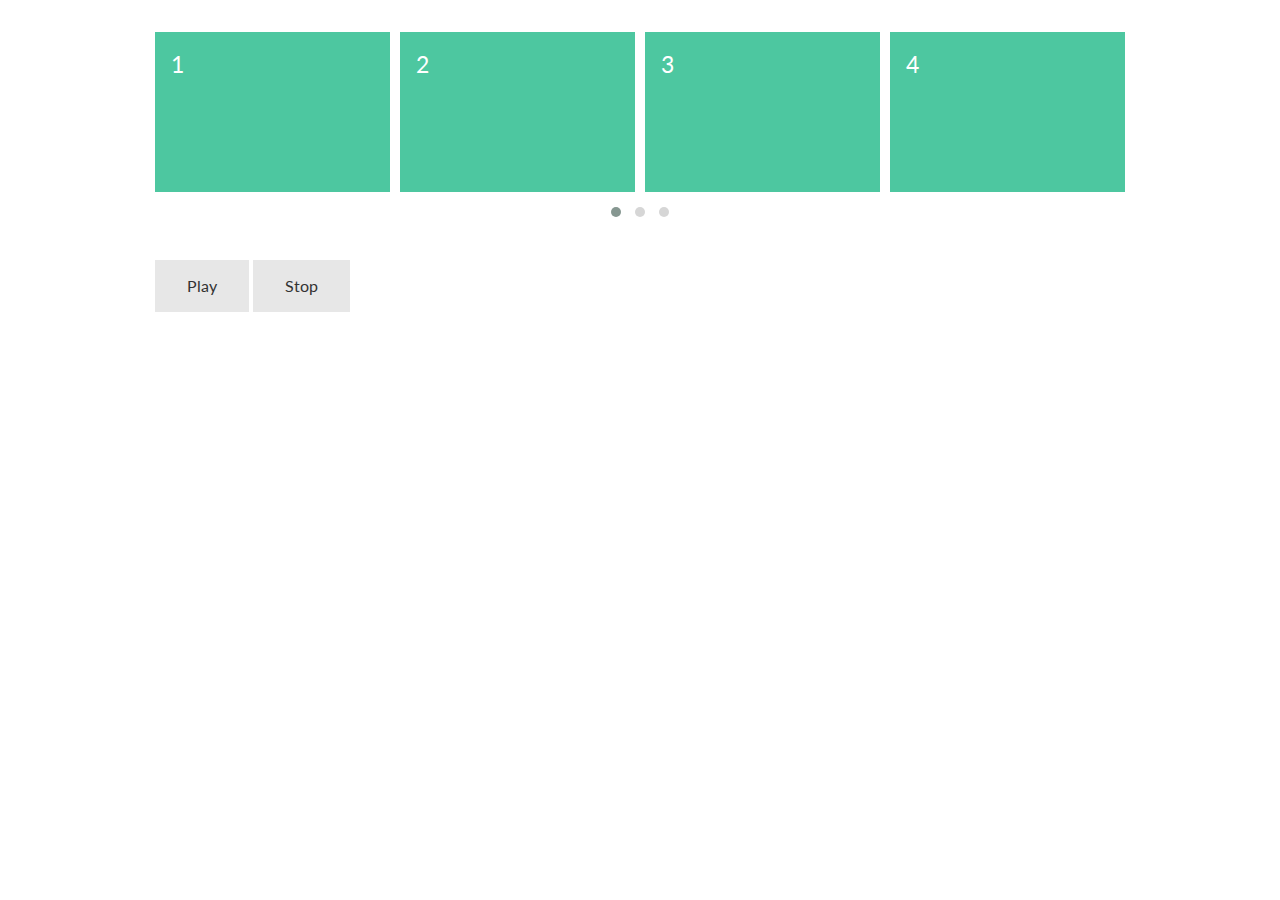
<file: js/owlcarousel2/autoplay.html>
<!DOCTYPE html>
<html lang="en">
  <head>

    <!-- head -->
    <meta charset="utf-8">
    <meta name="msapplication-tap-highlight" content="no" />
    <meta name="viewport" content="width=device-width, initial-scale=1.0" />
    <meta name="description" content="Autoplay usage demo">
    <meta name="author" content="David Deutsch">
    <title>
      Autoplay Demo | Owl Carousel | 2.2.0
    </title>

    <!-- Stylesheets -->
    <link href='https://fonts.googleapis.com/css?family=Lato:300,400,700,400italic,300italic' rel='stylesheet' type='text/css'>
    <link rel="stylesheet" href="assets/css/docs.theme.min.css">

    <!-- Owl Stylesheets -->
    <link rel="stylesheet" href="assets/owlcarousel/assets/owl.carousel.min.css">
    <link rel="stylesheet" href="assets/owlcarousel/assets/owl.theme.default.min.css">

    <!-- javascript -->
    <script src="assets/vendors/jquery.min.js"></script>
    <script src="assets/owlcarousel/owl.carousel.js"></script>
  </head>
  <body>

   

    <!--  Demos -->
    <section id="demos">
      <div class="row">
        <div class="large-12 columns">
          <div class="owl-carousel owl-theme">
            <div class="item">
              <h4>1</h4>
            </div>
            <div class="item">
              <h4>2</h4>
            </div>
            <div class="item">
              <h4>3</h4>
            </div>
            <div class="item">
              <h4>4</h4>
            </div>
            <div class="item">
              <h4>5</h4>
            </div>
            <div class="item">
              <h4>6</h4>
            </div>
            <div class="item">
              <h4>7</h4>
            </div>
            <div class="item">
              <h4>8</h4>
            </div>
            <div class="item">
              <h4>9</h4>
            </div>
            <div class="item">
              <h4>10</h4>
            </div>
            <div class="item">
              <h4>11</h4>
            </div>
            <div class="item">
              <h4>12</h4>
            </div>
          </div>
          <a class="button secondary play">Play</a> 
          <a class="button secondary stop">Stop</a> 
          
          <script>
            $(document).ready(function() {
              var owl = $('.owl-carousel');
              owl.owlCarousel({
                items: 4,
                loop: true,
                margin: 10,
                autoplay: true,
                autoplayTimeout: 1000,
                autoplayHoverPause: true
              });
              $('.play').on('click', function() {
                owl.trigger('play.owl.autoplay', [1000])
              })
              $('.stop').on('click', function() {
                owl.trigger('stop.owl.autoplay')
              })
            })
          </script>
        </div>
      </div>
    </section>


  </body>
</html>
</file>
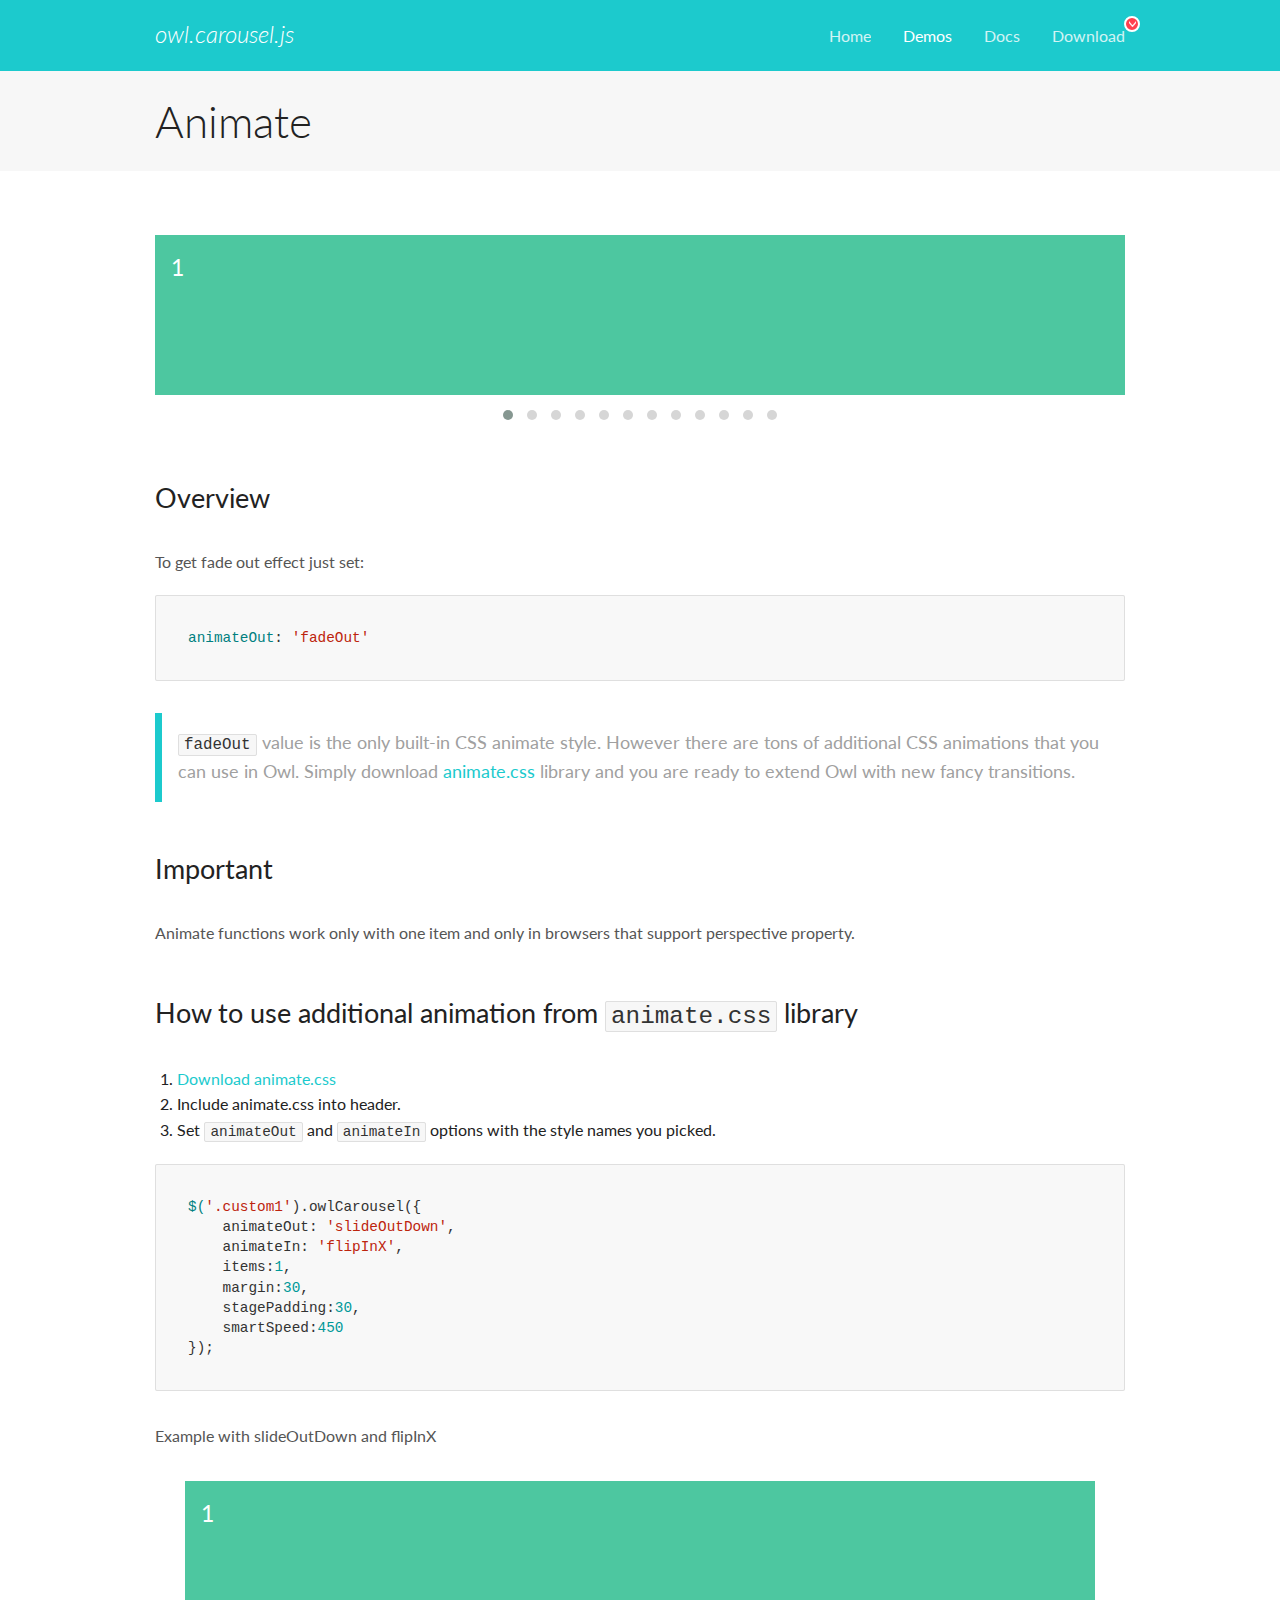
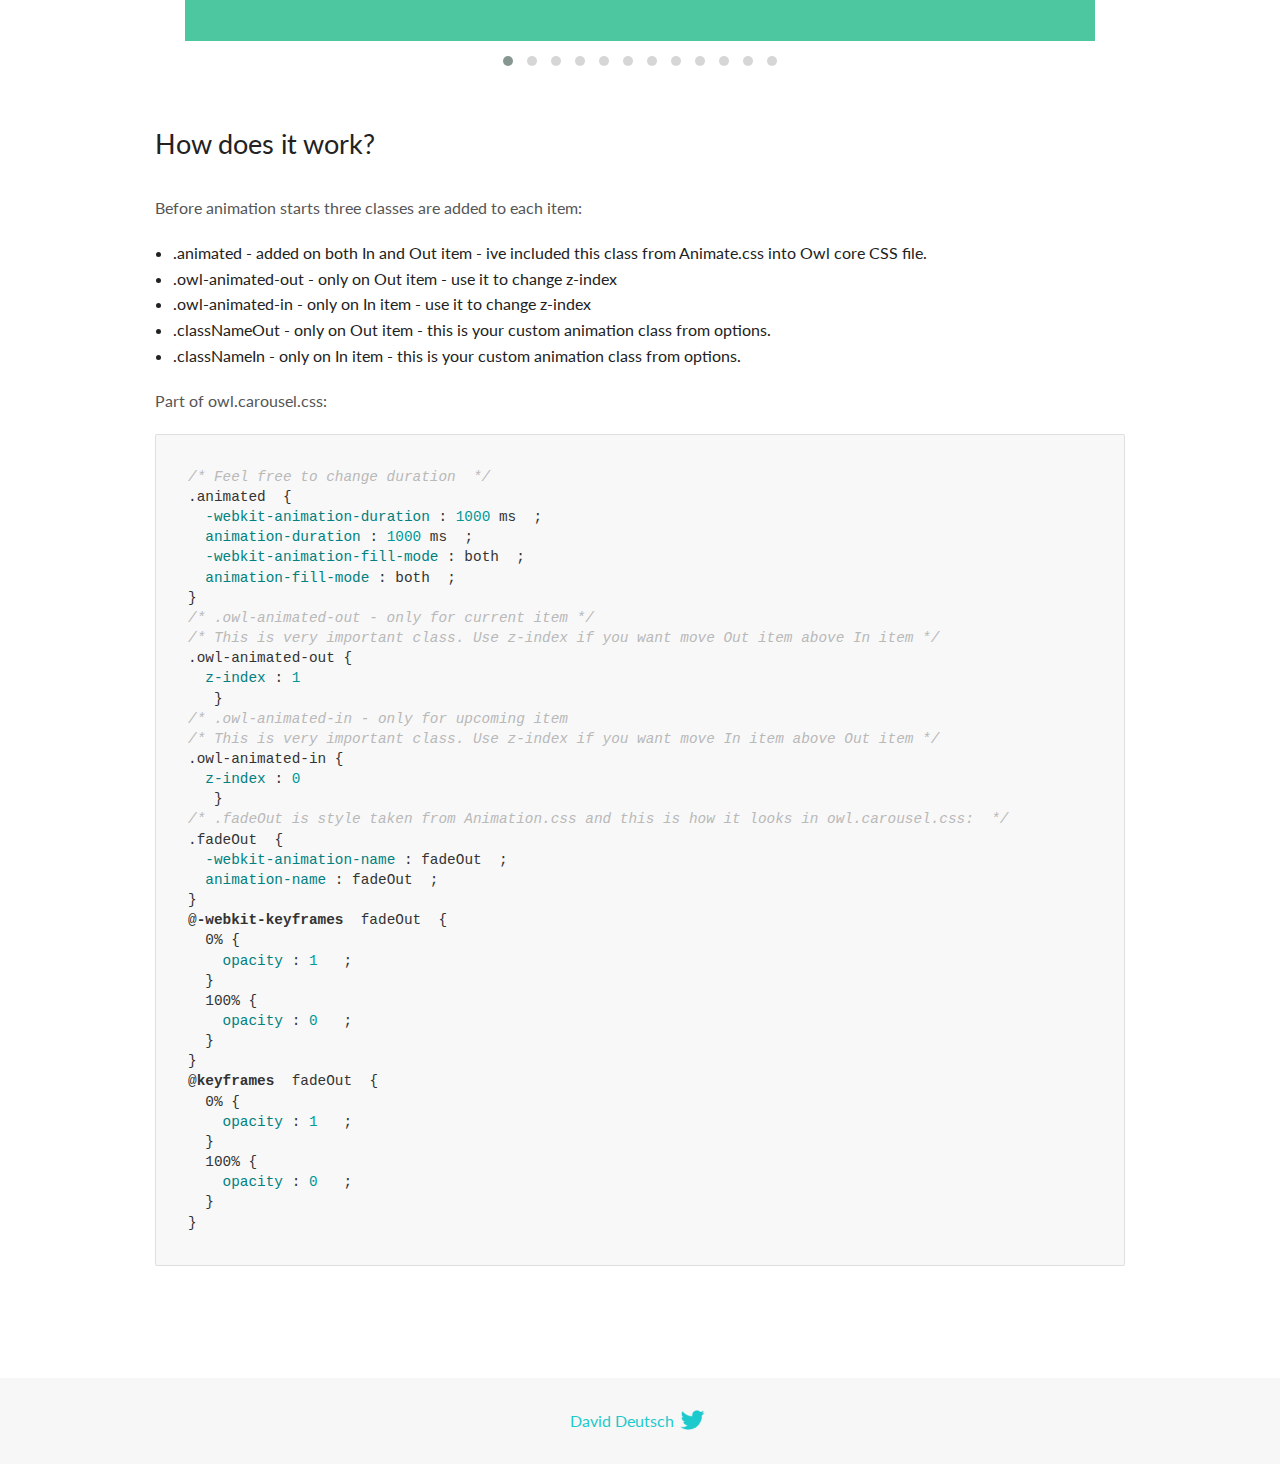
<file: js/owlcarousel2/demos/animate.html>
<!DOCTYPE html>
<html lang="en">
  <head>

    <!-- head -->
    <meta charset="utf-8">
    <meta name="msapplication-tap-highlight" content="no" />
    <meta name="viewport" content="width=device-width, initial-scale=1.0" />
    <meta name="description" content="Animate carousel">
    <meta name="author" content="David Deutsch">
    <title>
      Animate Demo | Owl Carousel | 2.2.0
    </title>

    <!-- Stylesheets -->
    <link href='https://fonts.googleapis.com/css?family=Lato:300,400,700,400italic,300italic' rel='stylesheet' type='text/css'>
    <link rel="stylesheet" href="../assets/css/docs.theme.min.css">

    <!-- Owl Stylesheets -->
    <link rel="stylesheet" href="../assets/owlcarousel/assets/owl.carousel.min.css">
    <link rel="stylesheet" href="../assets/owlcarousel/assets/owl.theme.default.min.css">

    <!-- HTML5 shim and Respond.js IE8 support of HTML5 elements and media queries -->

    <!--[if lt IE 9]>
      <script src="https://oss.maxcdn.com/libs/html5shiv/3.7.0/html5shiv.js"></script>
      <script src="https://oss.maxcdn.com/libs/respond.js/1.3.0/respond.min.js"></script>
    <![endif]-->

    <!-- Favicons -->
    <link rel="apple-touch-icon-precomposed" sizes="144x144" href="../assets/ico/apple-touch-icon-144-precomposed.png">
    <link rel="shortcut icon" href="../assets/ico/favicon.png">
    <link rel="shortcut icon" href="favicon.ico">

    <!-- Yeah i know js should not be in header. Its required for demos.-->

    <!-- javascript -->
    <script src="../assets/vendors/jquery.min.js"></script>
    <script src="../assets/owlcarousel/owl.carousel.js"></script>
  </head>
  <body>

    <!-- header -->
    <header class="header">
      <div class="row">
        <div class="large-12 columns">
          <div class="brand left">
            <h3>
              <a href="/OwlCarousel2/">owl.carousel.js</a> 
            </h3>
          </div>
          <a id="toggle-nav" class="right">
            <span></span> <span></span> <span></span> 
          </a> 
          <div class="nav-bar">
            <ul class="clearfix">
              <li> <a href="/OwlCarousel2/index.html">Home</a>  </li>
              <li class="active">
                <a href="/OwlCarousel2/demos/demos.html">Demos</a> 
              </li>
              <li> <a href="/OwlCarousel2/docs/started-welcome.html">Docs</a>  </li>
              <li>
                <a href="/OwlCarousel2/download/owl.carousel.2.2.0.zip">Download</a> 
                <span class="download"></span> 
              </li>
            </ul>
          </div>
        </div>
      </div>
    </header>

    <!-- title -->
    <section class="title">
      <div class="row">
        <div class="large-12 columns">
          <h1>Animate</h1>
        </div>
      </div>
    </section>

    <!--  Demos -->
    <section id="demos">
      <div class="row">
        <div class="large-12 columns">
          <div class="fadeOut owl-carousel owl-theme">
            <div class="item">
              <h4>1</h4>
            </div>
            <div class="item">
              <h4>2</h4>
            </div>
            <div class="item">
              <h4>3</h4>
            </div>
            <div class="item">
              <h4>4</h4>
            </div>
            <div class="item">
              <h4>5</h4>
            </div>
            <div class="item">
              <h4>6</h4>
            </div>
            <div class="item">
              <h4>7</h4>
            </div>
            <div class="item">
              <h4>8</h4>
            </div>
            <div class="item">
              <h4>9</h4>
            </div>
            <div class="item">
              <h4>10</h4>
            </div>
            <div class="item">
              <h4>11</h4>
            </div>
            <div class="item">
              <h4>12</h4>
            </div>
          </div>
          <h3 id="overview">Overview</h3>
          <p>To get fade out effect just set:</p>
          <pre><code>animateOut: &#39;fadeOut&#39;</code></pre>
          <blockquote>
            <p><code>fadeOut</code> value is the only built-in CSS animate style. However there are tons of additional CSS animations that you can use in Owl. Simply download
              <a href="https://daneden.github.io/animate.css/">animate.css</a>  library and you are ready to extend Owl with new fancy transitions.</p>
          </blockquote>
          <h3 id="important">Important</h3>
          <p>Animate functions work only with one item and only in browsers that support perspective property.</p>
          <h3 id="how-to-use-additional-animation-from-animate-css-library">How to use additional animation from <code>animate.css</code> library</h3>
          <ol>
            <li> <a href="https://daneden.github.io/animate.css/">Download animate.css</a>  </li>
            <li>Include animate.css into header.</li>
            <li>Set <code>animateOut</code> and <code>animateIn</code> options with the style names you picked.</li>
          </ol>
          <pre><code>$(&#39;.custom1&#39;).owlCarousel({
    animateOut: &#39;slideOutDown&#39;,
    animateIn: &#39;flipInX&#39;,
    items:1,
    margin:30,
    stagePadding:30,
    smartSpeed:450
});</code></pre>
          <p>Example with slideOutDown and flipInX</p>
          <div class="custom1 owl-carousel owl-theme">
            <div class="item">
              <h4>1</h4>
            </div>
            <div class="item">
              <h4>2</h4>
            </div>
            <div class="item">
              <h4>3</h4>
            </div>
            <div class="item">
              <h4>4</h4>
            </div>
            <div class="item">
              <h4>5</h4>
            </div>
            <div class="item">
              <h4>6</h4>
            </div>
            <div class="item">
              <h4>7</h4>
            </div>
            <div class="item">
              <h4>8</h4>
            </div>
            <div class="item">
              <h4>9</h4>
            </div>
            <div class="item">
              <h4>10</h4>
            </div>
            <div class="item">
              <h4>11</h4>
            </div>
            <div class="item">
              <h4>12</h4>
            </div>
          </div>
          <h3 id="how-does-it-work-">How does it work?</h3>
          <p>Before animation starts three classes are added to each item:</p>
          <ul>
            <li>.animated - added on both In and Out item - ive included this class from Animate.css into Owl core CSS file.</li>
            <li>.owl-animated-out - only on Out item - use it to change z-index</li>
            <li>.owl-animated-in - only on In item - use it to change z-index</li>
            <li>.classNameOut - only on Out item - this is your custom animation class from options.</li>
            <li>.classNameIn - only on In item - this is your custom animation class from options.</li>
          </ul>
          <p>Part of owl.carousel.css:</p>
          <pre><code class="language-css"><span class="comment">/* Feel free to change duration  */</span> 
<span class="class">.animated</span>  <span class="rules">{
  <span class="rule"><span class="attribute">-webkit-animation-duration</span> :<span class="value"> <span class="number">1000</span> ms</span> </span> ;
  <span class="rule"><span class="attribute">animation-duration</span> :<span class="value"> <span class="number">1000</span> ms</span> </span> ;
  <span class="rule"><span class="attribute">-webkit-animation-fill-mode</span> :<span class="value"> both</span> </span> ;
  <span class="rule"><span class="attribute">animation-fill-mode</span> :<span class="value"> both</span> </span> ;
<span class="rule">}</span> </span> 
<span class="comment">/* .owl-animated-out - only for current item */</span> 
<span class="comment">/* This is very important class. Use z-index if you want move Out item above In item */</span> 
<span class="class">.owl-animated-out</span> <span class="rules">{
  <span class="rule"><span class="attribute">z-index</span> :<span class="value"> <span class="number">1</span> 
</span> </span> </span> }
<span class="comment">/* .owl-animated-in - only for upcoming item
/* This is very important class. Use z-index if you want move In item above Out item */</span> 
<span class="class">.owl-animated-in</span> <span class="rules">{
  <span class="rule"><span class="attribute">z-index</span> :<span class="value"> <span class="number">0</span> 
</span> </span> </span> }
<span class="comment">/* .fadeOut is style taken from Animation.css and this is how it looks in owl.carousel.css:  */</span> 
<span class="class">.fadeOut</span>  <span class="rules">{
  <span class="rule"><span class="attribute">-webkit-animation-name</span> :<span class="value"> fadeOut</span> </span> ;
  <span class="rule"><span class="attribute">animation-name</span> :<span class="value"> fadeOut</span> </span> ;
<span class="rule">}</span> </span> 
<span class="at_rule">@<span class="keyword">-webkit-keyframes</span>  fadeOut </span> {
  0% <span class="rules">{
    <span class="rule"><span class="attribute">opacity</span> :<span class="value"> <span class="number">1</span> </span> </span> ;
  <span class="rule">}</span> </span> 
  100% <span class="rules">{
    <span class="rule"><span class="attribute">opacity</span> :<span class="value"> <span class="number">0</span> </span> </span> ;
  <span class="rule">}</span> </span> 
}
<span class="at_rule">@<span class="keyword">keyframes</span>  fadeOut </span> {
  0% <span class="rules">{
    <span class="rule"><span class="attribute">opacity</span> :<span class="value"> <span class="number">1</span> </span> </span> ;
  <span class="rule">}</span> </span> 
  100% <span class="rules">{
    <span class="rule"><span class="attribute">opacity</span> :<span class="value"> <span class="number">0</span> </span> </span> ;
  <span class="rule">}</span> </span> 
}</code></pre>
          <link rel="stylesheet" href="../assets/css/animate.css">
          <script>
            jQuery(document).ready(function($) {
              $('.fadeOut').owlCarousel({
                items: 1,
                animateOut: 'fadeOut',
                loop: true,
                margin: 10,
              });
              $('.custom1').owlCarousel({
                animateOut: 'slideOutDown',
                animateIn: 'flipInX',
                items: 1,
                margin: 30,
                stagePadding: 30,
                smartSpeed: 450
              });
            });
          </script>
        </div>
      </div>
    </section>

    <!-- footer -->
    <footer class="footer">
      <div class="row">
        <div class="large-12 columns">
          <h5>
            <a href="/docs/support-contact.html">David Deutsch</a> 
            <a id="custom-tweet-button" href="https://twitter.com/share?url=http://www.owlcarousel.owlgraphic.com&text=Owl Carousel - This is so awesome! " target="_blank"></a> 
          </h5>
        </div>
      </div>
    </footer>

    <!-- vendors -->
    <script src="../assets/vendors/highlight.js"></script>
    <script src="../assets/js/app.js"></script>
  </body>
</html>
</file>
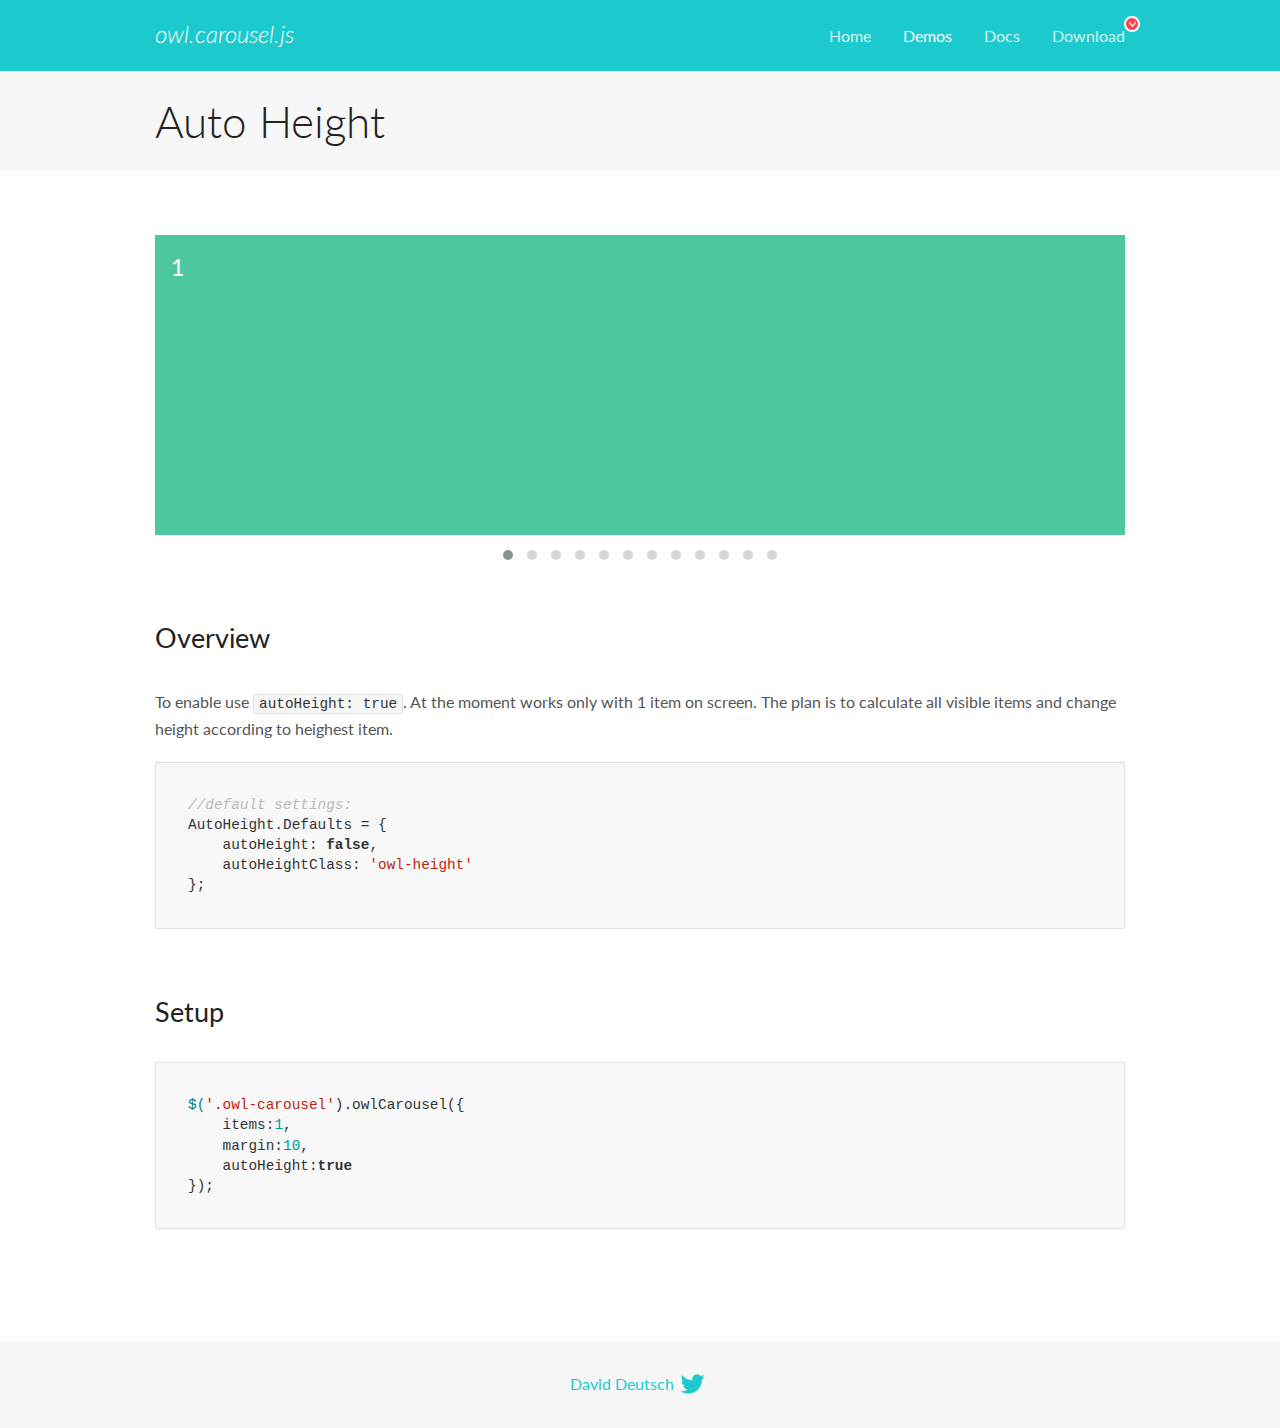
<file: js/owlcarousel2/demos/autoheight.html>
<!DOCTYPE html>
<html lang="en">
  <head>

    <!-- head -->
    <meta charset="utf-8">
    <meta name="msapplication-tap-highlight" content="no" />
    <meta name="viewport" content="width=device-width, initial-scale=1.0" />
    <meta name="description" content="autoHeight usage demo">
    <meta name="author" content="David Deutsch">
    <title>
      Auto Height Demo | Owl Carousel | 2.2.0
    </title>

    <!-- Stylesheets -->
    <link href='https://fonts.googleapis.com/css?family=Lato:300,400,700,400italic,300italic' rel='stylesheet' type='text/css'>
    <link rel="stylesheet" href="../assets/css/docs.theme.min.css">

    <!-- Owl Stylesheets -->
    <link rel="stylesheet" href="../assets/owlcarousel/assets/owl.carousel.min.css">
    <link rel="stylesheet" href="../assets/owlcarousel/assets/owl.theme.default.min.css">

    <!-- HTML5 shim and Respond.js IE8 support of HTML5 elements and media queries -->

    <!--[if lt IE 9]>
      <script src="https://oss.maxcdn.com/libs/html5shiv/3.7.0/html5shiv.js"></script>
      <script src="https://oss.maxcdn.com/libs/respond.js/1.3.0/respond.min.js"></script>
    <![endif]-->

    <!-- Favicons -->
    <link rel="apple-touch-icon-precomposed" sizes="144x144" href="../assets/ico/apple-touch-icon-144-precomposed.png">
    <link rel="shortcut icon" href="../assets/ico/favicon.png">
    <link rel="shortcut icon" href="favicon.ico">

    <!-- Yeah i know js should not be in header. Its required for demos.-->

    <!-- javascript -->
    <script src="../assets/vendors/jquery.min.js"></script>
    <script src="../assets/owlcarousel/owl.carousel.js"></script>
  </head>
  <body>

    <!-- header -->
    <header class="header">
      <div class="row">
        <div class="large-12 columns">
          <div class="brand left">
            <h3>
              <a href="/OwlCarousel2/">owl.carousel.js</a> 
            </h3>
          </div>
          <a id="toggle-nav" class="right">
            <span></span> <span></span> <span></span> 
          </a> 
          <div class="nav-bar">
            <ul class="clearfix">
              <li> <a href="/OwlCarousel2/index.html">Home</a>  </li>
              <li class="active">
                <a href="/OwlCarousel2/demos/demos.html">Demos</a> 
              </li>
              <li> <a href="/OwlCarousel2/docs/started-welcome.html">Docs</a>  </li>
              <li>
                <a href="/OwlCarousel2/download/owl.carousel.2.2.0.zip">Download</a> 
                <span class="download"></span> 
              </li>
            </ul>
          </div>
        </div>
      </div>
    </header>

    <!-- title -->
    <section class="title">
      <div class="row">
        <div class="large-12 columns">
          <h1>Auto Height</h1>
        </div>
      </div>
    </section>

    <!--  Demos -->
    <section id="demos">
      <div class="row">
        <div class="large-12 columns">
          <div class="owl-carousel owl-theme">
            <div class="item" style="height:300px">
              <h4>1</h4>
            </div>
            <div class="item" style="height:100px">
              <h4>2</h4>
            </div>
            <div class="item" style="height:500px">
              <h4>3</h4>
            </div>
            <div class="item" style="height:250px">
              <h4>4</h4>
            </div>
            <div class="item" style="height:400px">
              <h4>5</h4>
            </div>
            <div class="item" style="height:500px">
              <h4>6</h4>
            </div>
            <div class="item" style="height:600px">
              <h4>7</h4>
            </div>
            <div class="item" style="height:400px">
              <h4>8</h4>
            </div>
            <div class="item" style="height:300px">
              <h4>9</h4>
            </div>
            <div class="item" style="height:350px">
              <h4>10</h4>
            </div>
            <div class="item" style="height:200px">
              <h4>11</h4>
            </div>
            <div class="item" style="height:150px">
              <h4>12</h4>
            </div>
          </div>
          <h3 id="overview">Overview</h3>
          <p>To enable use <code>autoHeight: true</code>. At the moment works only with 1 item on screen. The plan is to calculate all visible items and change height according to heighest item.</p>
          <pre><code>//default settings:
AutoHeight.Defaults = {
    autoHeight: false,
    autoHeightClass: &#39;owl-height&#39;
};</code></pre>
          <h3 id="setup">Setup</h3>
          <pre><code>$(&#39;.owl-carousel&#39;).owlCarousel({
    items:1,
    margin:10,
    autoHeight:true
});</code></pre>
          <script>
            $(document).ready(function() {
              $('.owl-carousel').owlCarousel({
                items: 1,
                margin: 10,
                autoHeight: true
              });
            })
          </script>
        </div>
      </div>
    </section>

    <!-- footer -->
    <footer class="footer">
      <div class="row">
        <div class="large-12 columns">
          <h5>
            <a href="/docs/support-contact.html">David Deutsch</a> 
            <a id="custom-tweet-button" href="https://twitter.com/share?url=http://www.owlcarousel.owlgraphic.com&text=Owl Carousel - This is so awesome! " target="_blank"></a> 
          </h5>
        </div>
      </div>
    </footer>

    <!-- vendors -->
    <script src="../assets/vendors/highlight.js"></script>
    <script src="../assets/js/app.js"></script>
  </body>
</html>
</file>
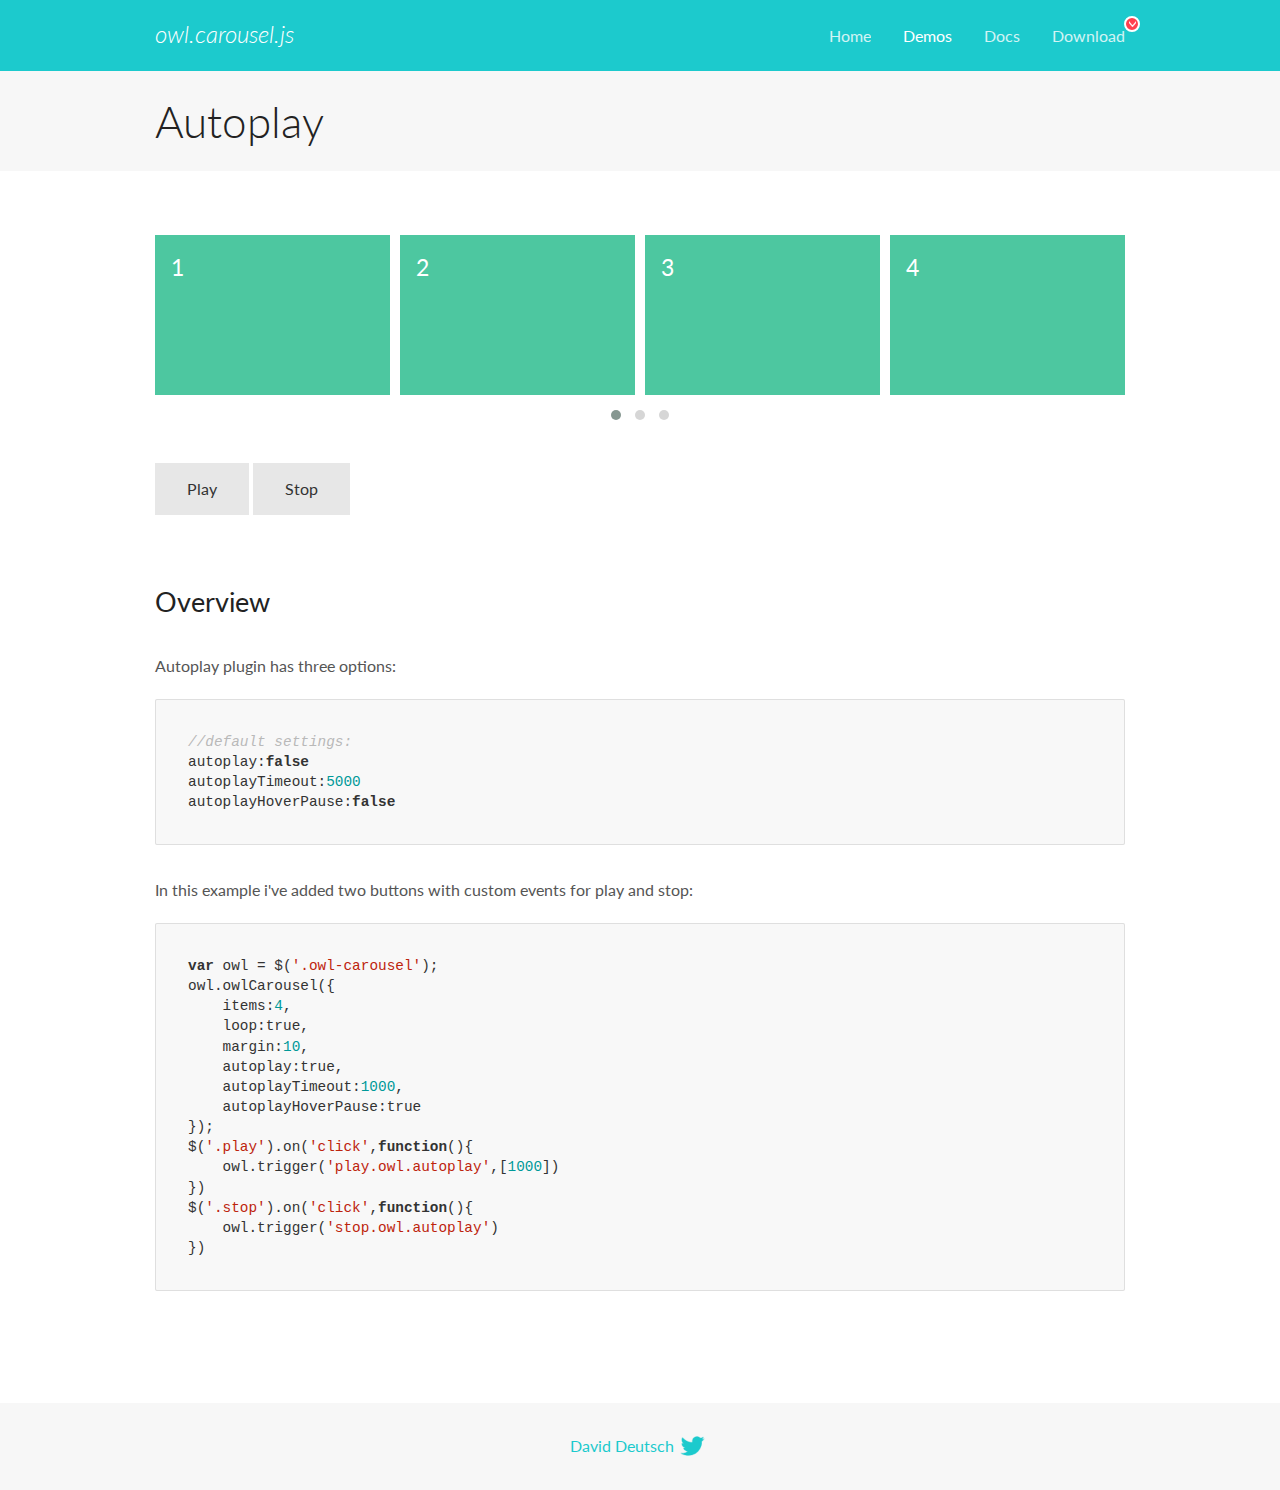
<file: js/owlcarousel2/demos/autoplay.html>
<!DOCTYPE html>
<html lang="en">
  <head>

    <!-- head -->
    <meta charset="utf-8">
    <meta name="msapplication-tap-highlight" content="no" />
    <meta name="viewport" content="width=device-width, initial-scale=1.0" />
    <meta name="description" content="Autoplay usage demo">
    <meta name="author" content="David Deutsch">
    <title>
      Autoplay Demo | Owl Carousel | 2.2.0
    </title>

    <!-- Stylesheets -->
    <link href='https://fonts.googleapis.com/css?family=Lato:300,400,700,400italic,300italic' rel='stylesheet' type='text/css'>
    <link rel="stylesheet" href="../assets/css/docs.theme.min.css">

    <!-- Owl Stylesheets -->
    <link rel="stylesheet" href="../assets/owlcarousel/assets/owl.carousel.min.css">
    <link rel="stylesheet" href="../assets/owlcarousel/assets/owl.theme.default.min.css">

    <!-- HTML5 shim and Respond.js IE8 support of HTML5 elements and media queries -->

    <!--[if lt IE 9]>
      <script src="https://oss.maxcdn.com/libs/html5shiv/3.7.0/html5shiv.js"></script>
      <script src="https://oss.maxcdn.com/libs/respond.js/1.3.0/respond.min.js"></script>
    <![endif]-->

    <!-- Favicons -->
    <link rel="apple-touch-icon-precomposed" sizes="144x144" href="../assets/ico/apple-touch-icon-144-precomposed.png">
    <link rel="shortcut icon" href="../assets/ico/favicon.png">
    <link rel="shortcut icon" href="favicon.ico">

    <!-- Yeah i know js should not be in header. Its required for demos.-->

    <!-- javascript -->
    <script src="../assets/vendors/jquery.min.js"></script>
    <script src="../assets/owlcarousel/owl.carousel.js"></script>
  </head>
  <body>

    <!-- header -->
    <header class="header">
      <div class="row">
        <div class="large-12 columns">
          <div class="brand left">
            <h3>
              <a href="/OwlCarousel2/">owl.carousel.js</a> 
            </h3>
          </div>
          <a id="toggle-nav" class="right">
            <span></span> <span></span> <span></span> 
          </a> 
          <div class="nav-bar">
            <ul class="clearfix">
              <li> <a href="/OwlCarousel2/index.html">Home</a>  </li>
              <li class="active">
                <a href="/OwlCarousel2/demos/demos.html">Demos</a> 
              </li>
              <li> <a href="/OwlCarousel2/docs/started-welcome.html">Docs</a>  </li>
              <li>
                <a href="/OwlCarousel2/download/owl.carousel.2.2.0.zip">Download</a> 
                <span class="download"></span> 
              </li>
            </ul>
          </div>
        </div>
      </div>
    </header>

    <!-- title -->
    <section class="title">
      <div class="row">
        <div class="large-12 columns">
          <h1>Autoplay</h1>
        </div>
      </div>
    </section>

    <!--  Demos -->
    <section id="demos">
      <div class="row">
        <div class="large-12 columns">
          <div class="owl-carousel owl-theme">
            <div class="item">
              <h4>1</h4>
            </div>
            <div class="item">
              <h4>2</h4>
            </div>
            <div class="item">
              <h4>3</h4>
            </div>
            <div class="item">
              <h4>4</h4>
            </div>
            <div class="item">
              <h4>5</h4>
            </div>
            <div class="item">
              <h4>6</h4>
            </div>
            <div class="item">
              <h4>7</h4>
            </div>
            <div class="item">
              <h4>8</h4>
            </div>
            <div class="item">
              <h4>9</h4>
            </div>
            <div class="item">
              <h4>10</h4>
            </div>
            <div class="item">
              <h4>11</h4>
            </div>
            <div class="item">
              <h4>12</h4>
            </div>
          </div>
          <a class="button secondary play">Play</a> 
          <a class="button secondary stop">Stop</a> 
          <h3 id="overview">Overview</h3>
          <p>Autoplay plugin has three options:</p>
          <pre><code>//default settings:
autoplay:false
autoplayTimeout:5000
autoplayHoverPause:false</code></pre>
          <p>In this example i&#39;ve added two buttons with custom events for play and stop:</p>
          <pre><code>var owl = $(&#39;.owl-carousel&#39;);
owl.owlCarousel({
    items:4,
    loop:true,
    margin:10,
    autoplay:true,
    autoplayTimeout:1000,
    autoplayHoverPause:true
});
$(&#39;.play&#39;).on(&#39;click&#39;,function(){
    owl.trigger(&#39;play.owl.autoplay&#39;,[1000])
})
$(&#39;.stop&#39;).on(&#39;click&#39;,function(){
    owl.trigger(&#39;stop.owl.autoplay&#39;)
})</code></pre>
          <script>
            $(document).ready(function() {
              var owl = $('.owl-carousel');
              owl.owlCarousel({
                items: 4,
                loop: true,
                margin: 10,
                autoplay: true,
                autoplayTimeout: 1000,
                autoplayHoverPause: true
              });
              $('.play').on('click', function() {
                owl.trigger('play.owl.autoplay', [1000])
              })
              $('.stop').on('click', function() {
                owl.trigger('stop.owl.autoplay')
              })
            })
          </script>
        </div>
      </div>
    </section>

    <!-- footer -->
    <footer class="footer">
      <div class="row">
        <div class="large-12 columns">
          <h5>
            <a href="/docs/support-contact.html">David Deutsch</a> 
            <a id="custom-tweet-button" href="https://twitter.com/share?url=http://www.owlcarousel.owlgraphic.com&text=Owl Carousel - This is so awesome! " target="_blank"></a> 
          </h5>
        </div>
      </div>
    </footer>

    <!-- vendors -->
    <script src="../assets/vendors/highlight.js"></script>
    <script src="../assets/js/app.js"></script>
  </body>
</html>
</file>
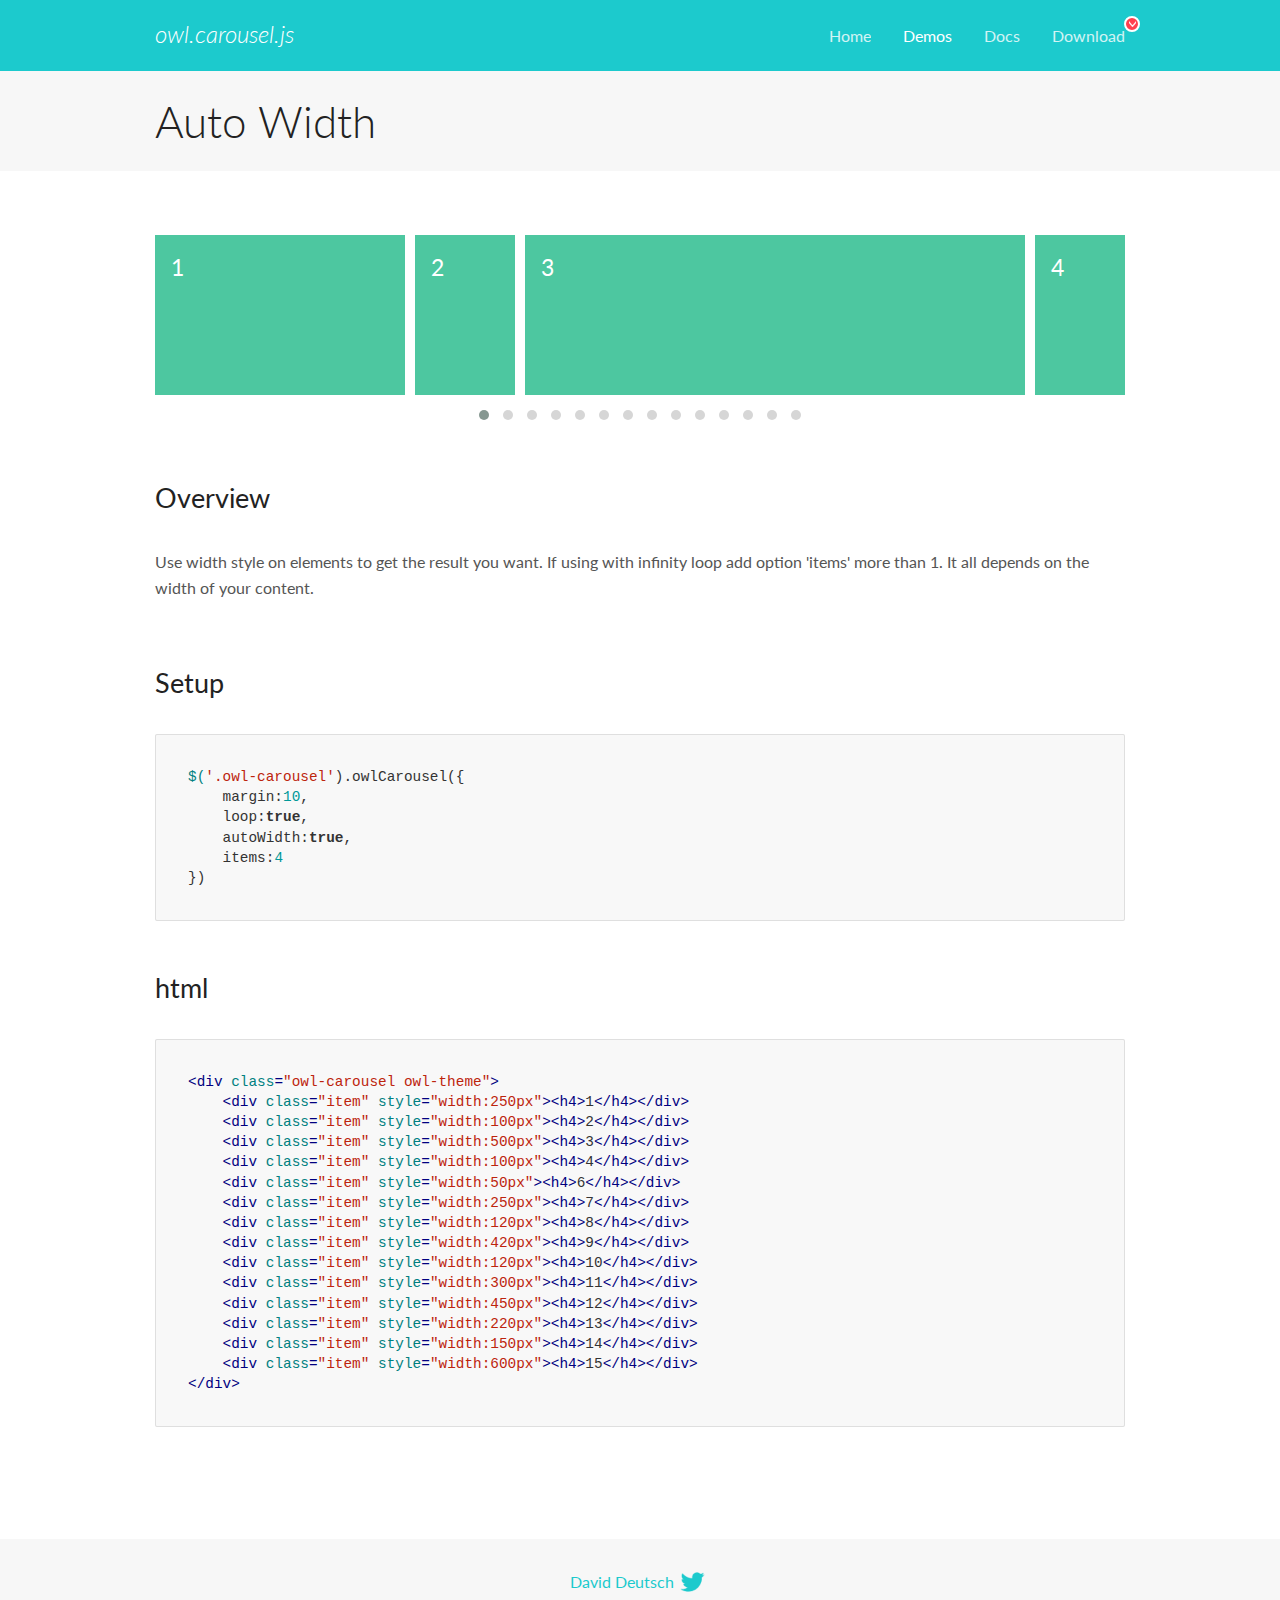
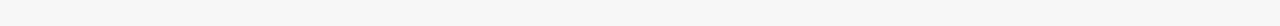
<file: js/owlcarousel2/demos/autowidth.html>
<!DOCTYPE html>
<html lang="en">
  <head>

    <!-- head -->
    <meta charset="utf-8">
    <meta name="msapplication-tap-highlight" content="no" />
    <meta name="viewport" content="width=device-width, initial-scale=1.0" />
    <meta name="description" content="Auto Width">
    <meta name="author" content="David Deutsch">
    <title>
      Auto Width Demo | Owl Carousel | 2.2.0
    </title>

    <!-- Stylesheets -->
    <link href='https://fonts.googleapis.com/css?family=Lato:300,400,700,400italic,300italic' rel='stylesheet' type='text/css'>
    <link rel="stylesheet" href="../assets/css/docs.theme.min.css">

    <!-- Owl Stylesheets -->
    <link rel="stylesheet" href="../assets/owlcarousel/assets/owl.carousel.min.css">
    <link rel="stylesheet" href="../assets/owlcarousel/assets/owl.theme.default.min.css">

    <!-- HTML5 shim and Respond.js IE8 support of HTML5 elements and media queries -->

    <!--[if lt IE 9]>
      <script src="https://oss.maxcdn.com/libs/html5shiv/3.7.0/html5shiv.js"></script>
      <script src="https://oss.maxcdn.com/libs/respond.js/1.3.0/respond.min.js"></script>
    <![endif]-->

    <!-- Favicons -->
    <link rel="apple-touch-icon-precomposed" sizes="144x144" href="../assets/ico/apple-touch-icon-144-precomposed.png">
    <link rel="shortcut icon" href="../assets/ico/favicon.png">
    <link rel="shortcut icon" href="favicon.ico">

    <!-- Yeah i know js should not be in header. Its required for demos.-->

    <!-- javascript -->
    <script src="../assets/vendors/jquery.min.js"></script>
    <script src="../assets/owlcarousel/owl.carousel.js"></script>
  </head>
  <body>

    <!-- header -->
    <header class="header">
      <div class="row">
        <div class="large-12 columns">
          <div class="brand left">
            <h3>
              <a href="/OwlCarousel2/">owl.carousel.js</a> 
            </h3>
          </div>
          <a id="toggle-nav" class="right">
            <span></span> <span></span> <span></span> 
          </a> 
          <div class="nav-bar">
            <ul class="clearfix">
              <li> <a href="/OwlCarousel2/index.html">Home</a>  </li>
              <li class="active">
                <a href="/OwlCarousel2/demos/demos.html">Demos</a> 
              </li>
              <li> <a href="/OwlCarousel2/docs/started-welcome.html">Docs</a>  </li>
              <li>
                <a href="/OwlCarousel2/download/owl.carousel.2.2.0.zip">Download</a> 
                <span class="download"></span> 
              </li>
            </ul>
          </div>
        </div>
      </div>
    </header>

    <!-- title -->
    <section class="title">
      <div class="row">
        <div class="large-12 columns">
          <h1>Auto Width</h1>
        </div>
      </div>
    </section>

    <!--  Demos -->
    <section id="demos">
      <div class="row">
        <div class="large-12 columns">
          <div class="owl-carousel owl-theme">
            <div class="item" style="width:250px">
              <h4>1</h4>
            </div>
            <div class="item" style="width:100px">
              <h4>2</h4>
            </div>
            <div class="item" style="width:500px">
              <h4>3</h4>
            </div>
            <div class="item" style="width:100px">
              <h4>4</h4>
            </div>
            <div class="item" style="width:50px">
              <h4>6</h4>
            </div>
            <div class="item" style="width:250px">
              <h4>7</h4>
            </div>
            <div class="item" style="width:120px">
              <h4>8</h4>
            </div>
            <div class="item" style="width:420px">
              <h4>9</h4>
            </div>
            <div class="item" style="width:120px">
              <h4>10</h4>
            </div>
            <div class="item" style="width:300px">
              <h4>11</h4>
            </div>
            <div class="item" style="width:450px">
              <h4>12</h4>
            </div>
            <div class="item" style="width:220px">
              <h4>13</h4>
            </div>
            <div class="item" style="width:150px">
              <h4>14</h4>
            </div>
            <div class="item" style="width:600px">
              <h4>15</h4>
            </div>
          </div>
          <h3 id="overview">Overview</h3>
          <p>Use width style on elements to get the result you want. If using with infinity loop add option &#39;items&#39; more than 1. It all depends on the width of your content.</p>
          <h3 id="setup">Setup</h3>
          <pre><code>$(&#39;.owl-carousel&#39;).owlCarousel({
    margin:10,
    loop:true,
    autoWidth:true,
    items:4
})</code></pre>
          <h3 id="html">html</h3>
          <pre><code>&lt;div class=&quot;owl-carousel owl-theme&quot;&gt;
    &lt;div class=&quot;item&quot; style=&quot;width:250px&quot;&gt;&lt;h4&gt;1&lt;/h4&gt;&lt;/div&gt;
    &lt;div class=&quot;item&quot; style=&quot;width:100px&quot;&gt;&lt;h4&gt;2&lt;/h4&gt;&lt;/div&gt;
    &lt;div class=&quot;item&quot; style=&quot;width:500px&quot;&gt;&lt;h4&gt;3&lt;/h4&gt;&lt;/div&gt;
    &lt;div class=&quot;item&quot; style=&quot;width:100px&quot;&gt;&lt;h4&gt;4&lt;/h4&gt;&lt;/div&gt;
    &lt;div class=&quot;item&quot; style=&quot;width:50px&quot;&gt;&lt;h4&gt;6&lt;/h4&gt;&lt;/div&gt;
    &lt;div class=&quot;item&quot; style=&quot;width:250px&quot;&gt;&lt;h4&gt;7&lt;/h4&gt;&lt;/div&gt;
    &lt;div class=&quot;item&quot; style=&quot;width:120px&quot;&gt;&lt;h4&gt;8&lt;/h4&gt;&lt;/div&gt;
    &lt;div class=&quot;item&quot; style=&quot;width:420px&quot;&gt;&lt;h4&gt;9&lt;/h4&gt;&lt;/div&gt;
    &lt;div class=&quot;item&quot; style=&quot;width:120px&quot;&gt;&lt;h4&gt;10&lt;/h4&gt;&lt;/div&gt;
    &lt;div class=&quot;item&quot; style=&quot;width:300px&quot;&gt;&lt;h4&gt;11&lt;/h4&gt;&lt;/div&gt;
    &lt;div class=&quot;item&quot; style=&quot;width:450px&quot;&gt;&lt;h4&gt;12&lt;/h4&gt;&lt;/div&gt;
    &lt;div class=&quot;item&quot; style=&quot;width:220px&quot;&gt;&lt;h4&gt;13&lt;/h4&gt;&lt;/div&gt;
    &lt;div class=&quot;item&quot; style=&quot;width:150px&quot;&gt;&lt;h4&gt;14&lt;/h4&gt;&lt;/div&gt;
    &lt;div class=&quot;item&quot; style=&quot;width:600px&quot;&gt;&lt;h4&gt;15&lt;/h4&gt;&lt;/div&gt;
&lt;/div&gt;</code></pre>
          <script>
            $(document).ready(function() {
              $('.owl-carousel').owlCarousel({
                margin: 10,
                loop: true,
                autoWidth: true,
                items: 4
              })
            })
          </script>
        </div>
      </div>
    </section>

    <!-- footer -->
    <footer class="footer">
      <div class="row">
        <div class="large-12 columns">
          <h5>
            <a href="/docs/support-contact.html">David Deutsch</a> 
            <a id="custom-tweet-button" href="https://twitter.com/share?url=http://www.owlcarousel.owlgraphic.com&text=Owl Carousel - This is so awesome! " target="_blank"></a> 
          </h5>
        </div>
      </div>
    </footer>

    <!-- vendors -->
    <script src="../assets/vendors/highlight.js"></script>
    <script src="../assets/js/app.js"></script>
  </body>
</html>
</file>
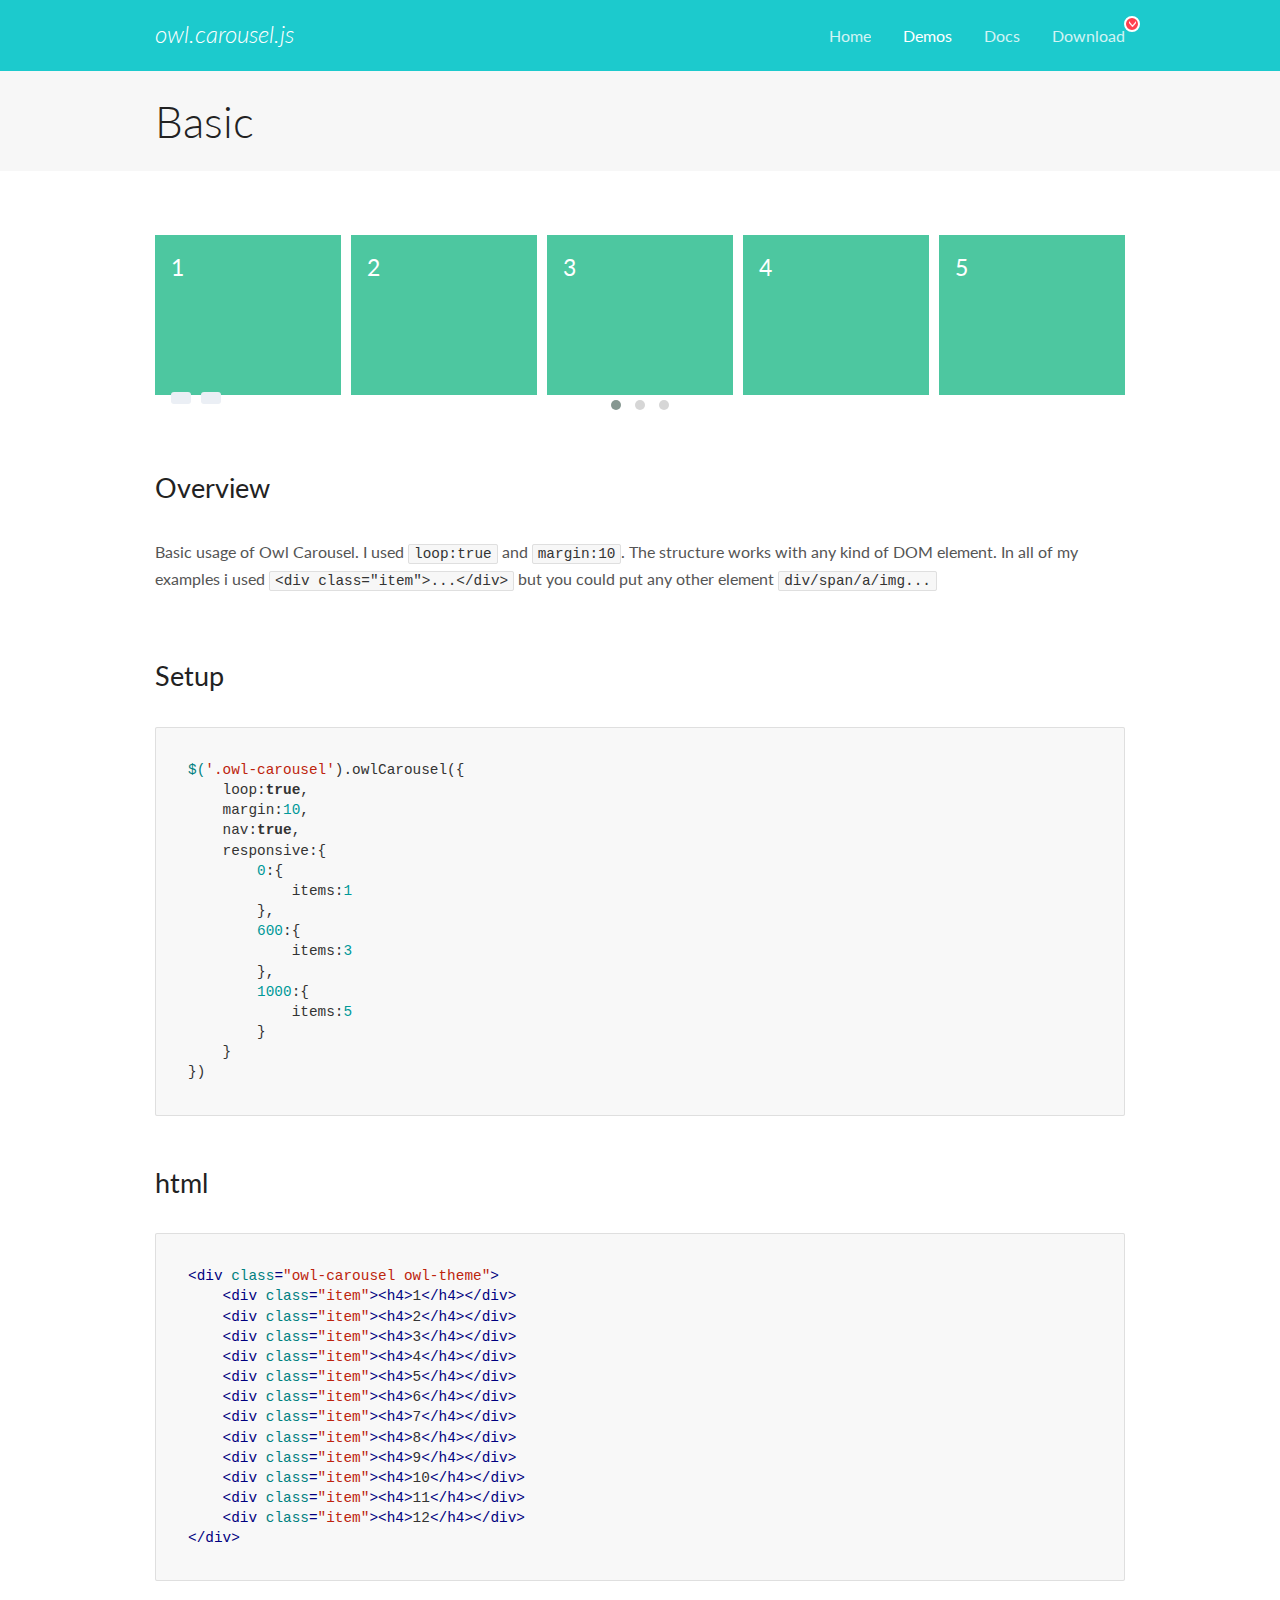
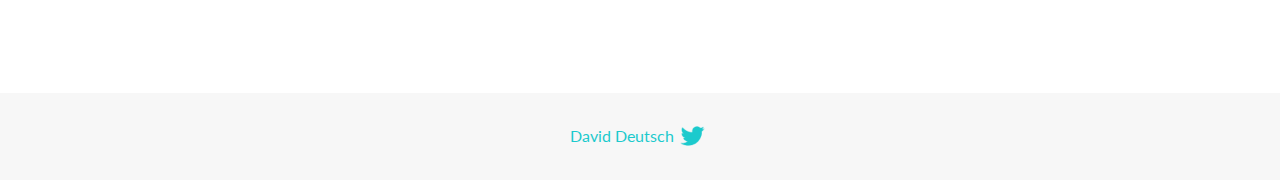
<file: js/owlcarousel2/demos/basic.html>
<!DOCTYPE html>
<html lang="en">
  <head>

    <!-- head -->
    <meta charset="utf-8">
    <meta name="msapplication-tap-highlight" content="no" />
    <meta name="viewport" content="width=device-width, initial-scale=1.0" />
    <meta name="description" content="Basic usage demo">
    <meta name="author" content="David Deutsch">
    <title>
      Basic Demo | Owl Carousel | 2.2.0
    </title>

    <!-- Stylesheets -->
    <link href='https://fonts.googleapis.com/css?family=Lato:300,400,700,400italic,300italic' rel='stylesheet' type='text/css'>
    <link rel="stylesheet" href="../assets/css/docs.theme.min.css">

    <!-- Owl Stylesheets -->
    <link rel="stylesheet" href="../assets/owlcarousel/assets/owl.carousel.min.css">
    <link rel="stylesheet" href="../assets/owlcarousel/assets/owl.theme.default.min.css">

    <!-- HTML5 shim and Respond.js IE8 support of HTML5 elements and media queries -->

    <!--[if lt IE 9]>
      <script src="https://oss.maxcdn.com/libs/html5shiv/3.7.0/html5shiv.js"></script>
      <script src="https://oss.maxcdn.com/libs/respond.js/1.3.0/respond.min.js"></script>
    <![endif]-->

    <!-- Favicons -->
    <link rel="apple-touch-icon-precomposed" sizes="144x144" href="../assets/ico/apple-touch-icon-144-precomposed.png">
    <link rel="shortcut icon" href="../assets/ico/favicon.png">
    <link rel="shortcut icon" href="favicon.ico">

    <!-- Yeah i know js should not be in header. Its required for demos.-->

    <!-- javascript -->
    <script src="../assets/vendors/jquery.min.js"></script>
    <script src="../assets/owlcarousel/owl.carousel.js"></script>
  </head>
  <body>

    <!-- header -->
    <header class="header">
      <div class="row">
        <div class="large-12 columns">
          <div class="brand left">
            <h3>
              <a href="/OwlCarousel2/">owl.carousel.js</a> 
            </h3>
          </div>
          <a id="toggle-nav" class="right">
            <span></span> <span></span> <span></span> 
          </a> 
          <div class="nav-bar">
            <ul class="clearfix">
              <li> <a href="/OwlCarousel2/index.html">Home</a>  </li>
              <li class="active">
                <a href="/OwlCarousel2/demos/demos.html">Demos</a> 
              </li>
              <li> <a href="/OwlCarousel2/docs/started-welcome.html">Docs</a>  </li>
              <li>
                <a href="/OwlCarousel2/download/owl.carousel.2.2.0.zip">Download</a> 
                <span class="download"></span> 
              </li>
            </ul>
          </div>
        </div>
      </div>
    </header>

    <!-- title -->
    <section class="title">
      <div class="row">
        <div class="large-12 columns">
          <h1>Basic</h1>
        </div>
      </div>
    </section>

    <!--  Demos -->
    <section id="demos">
      <div class="row">
        <div class="large-12 columns">
          <div class="owl-carousel owl-theme">
            <div class="item">
              <h4>1</h4>
            </div>
            <div class="item">
              <h4>2</h4>
            </div>
            <div class="item">
              <h4>3</h4>
            </div>
            <div class="item">
              <h4>4</h4>
            </div>
            <div class="item">
              <h4>5</h4>
            </div>
            <div class="item">
              <h4>6</h4>
            </div>
            <div class="item">
              <h4>7</h4>
            </div>
            <div class="item">
              <h4>8</h4>
            </div>
            <div class="item">
              <h4>9</h4>
            </div>
            <div class="item">
              <h4>10</h4>
            </div>
            <div class="item">
              <h4>11</h4>
            </div>
            <div class="item">
              <h4>12</h4>
            </div>
          </div>
          <h3 id="overview">Overview</h3>
          <p>Basic usage of Owl Carousel. I used <code>loop:true</code> and <code>margin:10</code>. The structure works with any kind of DOM element. In all of my examples i used <code>&lt;div class=&quot;item&quot;&gt;...&lt;/div&gt;</code> but you could
            put any other element <code>div/span/a/img...</code></p>
          <h3 id="setup">Setup</h3>
          <pre><code>$(&#39;.owl-carousel&#39;).owlCarousel({
    loop:true,
    margin:10,
    nav:true,
    responsive:{
        0:{
            items:1
        },
        600:{
            items:3
        },
        1000:{
            items:5
        }
    }
})</code></pre>
          <h3 id="html">html</h3>
          <pre><code>&lt;div class=&quot;owl-carousel owl-theme&quot;&gt;
    &lt;div class=&quot;item&quot;&gt;&lt;h4&gt;1&lt;/h4&gt;&lt;/div&gt;
    &lt;div class=&quot;item&quot;&gt;&lt;h4&gt;2&lt;/h4&gt;&lt;/div&gt;
    &lt;div class=&quot;item&quot;&gt;&lt;h4&gt;3&lt;/h4&gt;&lt;/div&gt;
    &lt;div class=&quot;item&quot;&gt;&lt;h4&gt;4&lt;/h4&gt;&lt;/div&gt;
    &lt;div class=&quot;item&quot;&gt;&lt;h4&gt;5&lt;/h4&gt;&lt;/div&gt;
    &lt;div class=&quot;item&quot;&gt;&lt;h4&gt;6&lt;/h4&gt;&lt;/div&gt;
    &lt;div class=&quot;item&quot;&gt;&lt;h4&gt;7&lt;/h4&gt;&lt;/div&gt;
    &lt;div class=&quot;item&quot;&gt;&lt;h4&gt;8&lt;/h4&gt;&lt;/div&gt;
    &lt;div class=&quot;item&quot;&gt;&lt;h4&gt;9&lt;/h4&gt;&lt;/div&gt;
    &lt;div class=&quot;item&quot;&gt;&lt;h4&gt;10&lt;/h4&gt;&lt;/div&gt;
    &lt;div class=&quot;item&quot;&gt;&lt;h4&gt;11&lt;/h4&gt;&lt;/div&gt;
    &lt;div class=&quot;item&quot;&gt;&lt;h4&gt;12&lt;/h4&gt;&lt;/div&gt;
&lt;/div&gt;</code></pre>
          <script>
            $(document).ready(function() {
              var owl = $('.owl-carousel');
              owl.owlCarousel({
                margin: 10,
                nav: true,
                loop: true,
                responsive: {
                  0: {
                    items: 1
                  },
                  600: {
                    items: 3
                  },
                  1000: {
                    items: 5
                  }
                }
              })
            })
          </script>
        </div>
      </div>
    </section>

    <!-- footer -->
    <footer class="footer">
      <div class="row">
        <div class="large-12 columns">
          <h5>
            <a href="/docs/support-contact.html">David Deutsch</a> 
            <a id="custom-tweet-button" href="https://twitter.com/share?url=http://www.owlcarousel.owlgraphic.com&text=Owl Carousel - This is so awesome! " target="_blank"></a> 
          </h5>
        </div>
      </div>
    </footer>

    <!-- vendors -->
    <script src="../assets/vendors/highlight.js"></script>
    <script src="../assets/js/app.js"></script>
  </body>
</html>
</file>
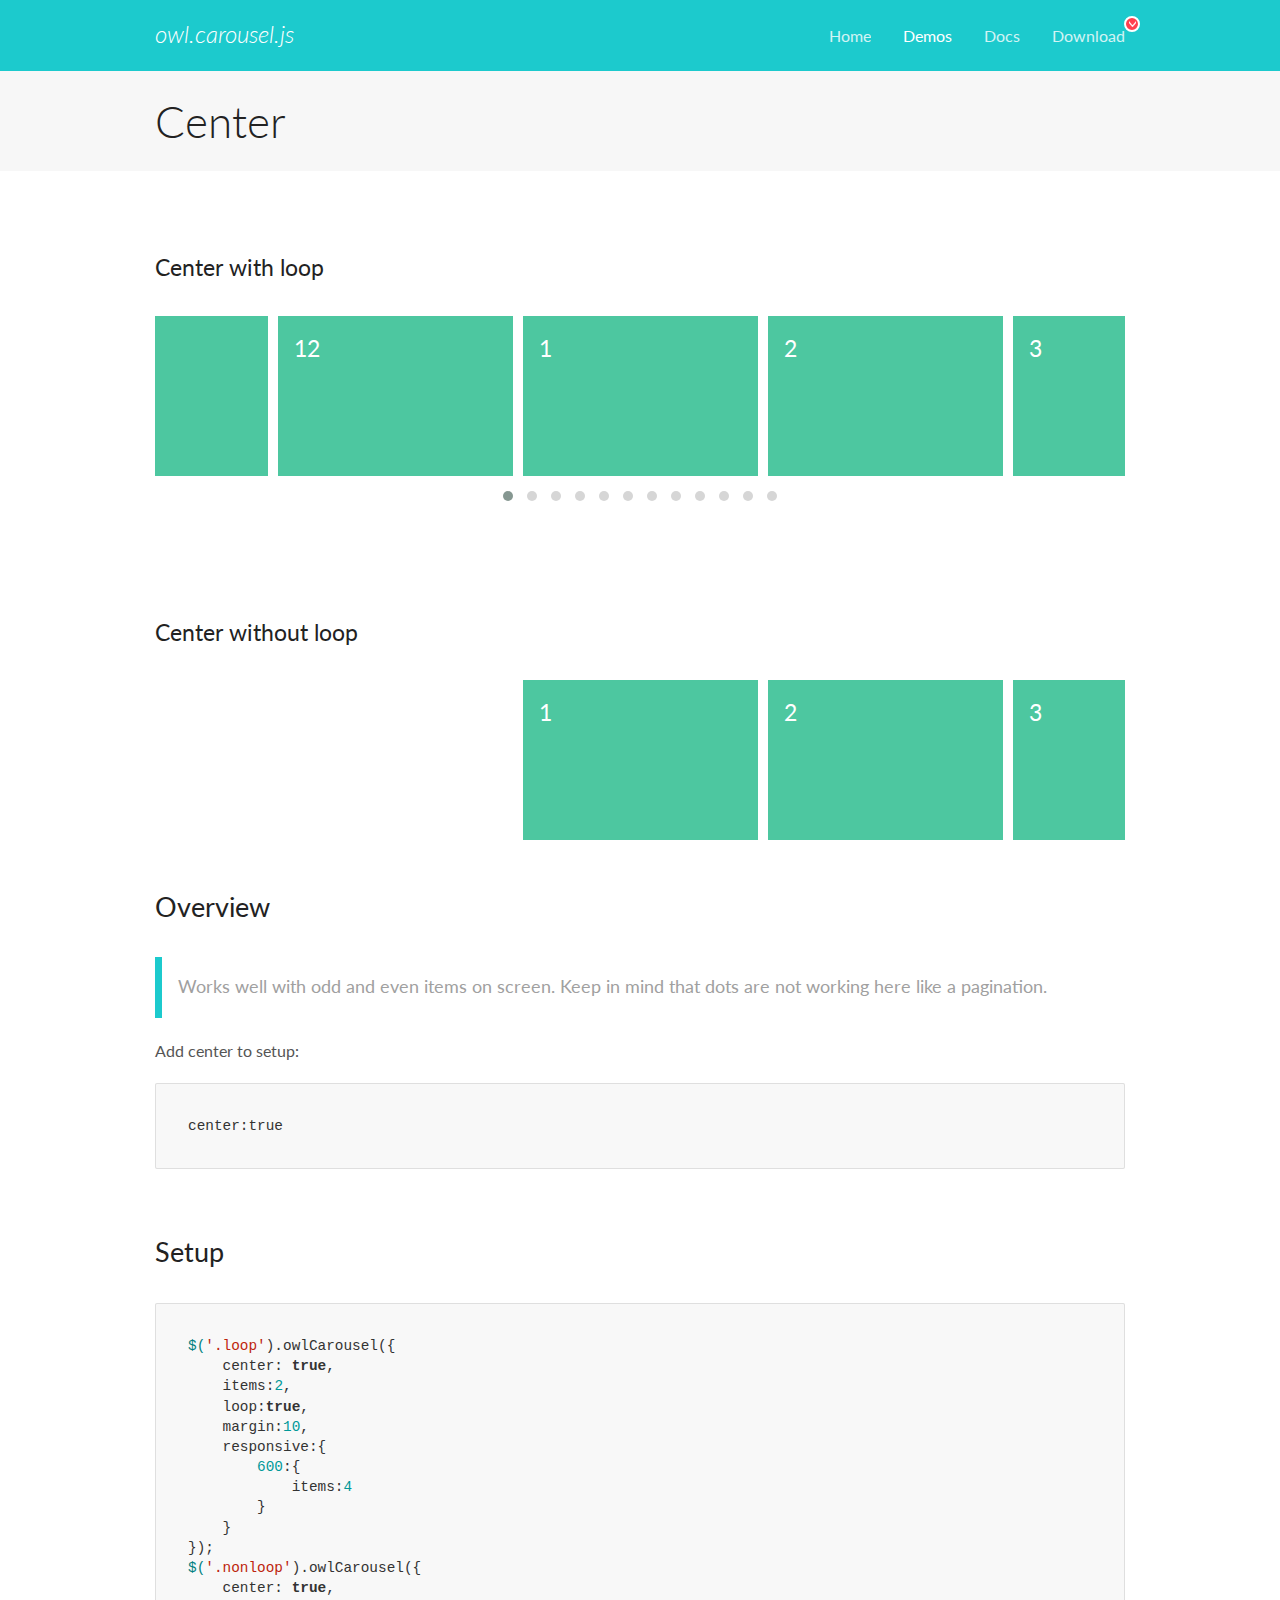
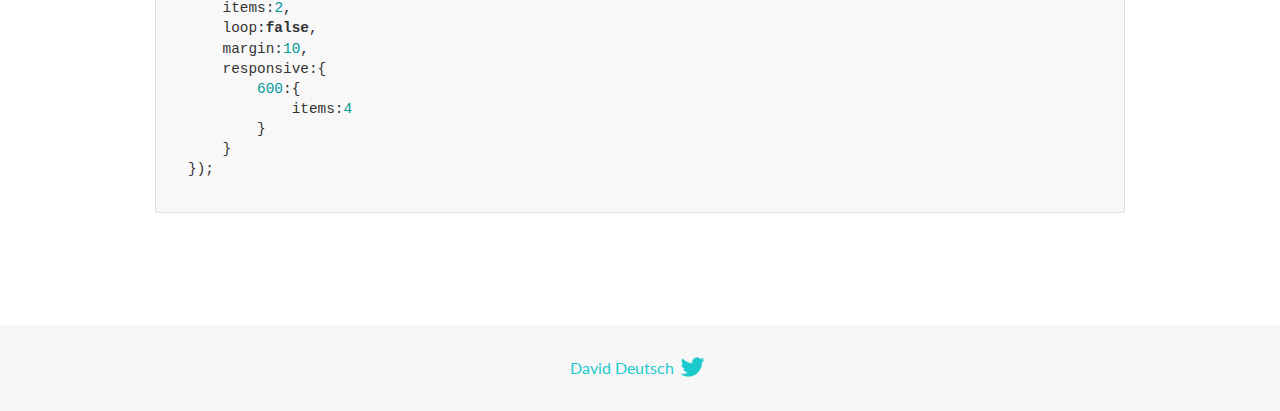
<file: js/owlcarousel2/demos/center.html>
<!DOCTYPE html>
<html lang="en">
  <head>

    <!-- head -->
    <meta charset="utf-8">
    <meta name="msapplication-tap-highlight" content="no" />
    <meta name="viewport" content="width=device-width, initial-scale=1.0" />
    <meta name="description" content="Center carousel">
    <meta name="author" content="David Deutsch">
    <title>
      Center Demo | Owl Carousel | 2.2.0
    </title>

    <!-- Stylesheets -->
    <link href='https://fonts.googleapis.com/css?family=Lato:300,400,700,400italic,300italic' rel='stylesheet' type='text/css'>
    <link rel="stylesheet" href="../assets/css/docs.theme.min.css">

    <!-- Owl Stylesheets -->
    <link rel="stylesheet" href="../assets/owlcarousel/assets/owl.carousel.min.css">
    <link rel="stylesheet" href="../assets/owlcarousel/assets/owl.theme.default.min.css">

    <!-- HTML5 shim and Respond.js IE8 support of HTML5 elements and media queries -->

    <!--[if lt IE 9]>
      <script src="https://oss.maxcdn.com/libs/html5shiv/3.7.0/html5shiv.js"></script>
      <script src="https://oss.maxcdn.com/libs/respond.js/1.3.0/respond.min.js"></script>
    <![endif]-->

    <!-- Favicons -->
    <link rel="apple-touch-icon-precomposed" sizes="144x144" href="../assets/ico/apple-touch-icon-144-precomposed.png">
    <link rel="shortcut icon" href="../assets/ico/favicon.png">
    <link rel="shortcut icon" href="favicon.ico">

    <!-- Yeah i know js should not be in header. Its required for demos.-->

    <!-- javascript -->
    <script src="../assets/vendors/jquery.min.js"></script>
    <script src="../assets/owlcarousel/owl.carousel.js"></script>
  </head>
  <body>

    <!-- header -->
    <header class="header">
      <div class="row">
        <div class="large-12 columns">
          <div class="brand left">
            <h3>
              <a href="/OwlCarousel2/">owl.carousel.js</a> 
            </h3>
          </div>
          <a id="toggle-nav" class="right">
            <span></span> <span></span> <span></span> 
          </a> 
          <div class="nav-bar">
            <ul class="clearfix">
              <li> <a href="/OwlCarousel2/index.html">Home</a>  </li>
              <li class="active">
                <a href="/OwlCarousel2/demos/demos.html">Demos</a> 
              </li>
              <li> <a href="/OwlCarousel2/docs/started-welcome.html">Docs</a>  </li>
              <li>
                <a href="/OwlCarousel2/download/owl.carousel.2.2.0.zip">Download</a> 
                <span class="download"></span> 
              </li>
            </ul>
          </div>
        </div>
      </div>
    </header>

    <!-- title -->
    <section class="title">
      <div class="row">
        <div class="large-12 columns">
          <h1>Center</h1>
        </div>
      </div>
    </section>

    <!--  Demos -->
    <section id="demos">
      <div class="row">
        <div class="large-12 columns">
          <h4 id="center-with-loop">Center with loop</h4>
          <div class="loop owl-carousel owl-theme">
            <div class="item">
              <h4>1</h4>
            </div>
            <div class="item">
              <h4>2</h4>
            </div>
            <div class="item">
              <h4>3</h4>
            </div>
            <div class="item">
              <h4>4</h4>
            </div>
            <div class="item">
              <h4>5</h4>
            </div>
            <div class="item">
              <h4>6</h4>
            </div>
            <div class="item">
              <h4>7</h4>
            </div>
            <div class="item">
              <h4>8</h4>
            </div>
            <div class="item">
              <h4>9</h4>
            </div>
            <div class="item">
              <h4>10</h4>
            </div>
            <div class="item">
              <h4>11</h4>
            </div>
            <div class="item">
              <h4>12</h4>
            </div>
          </div>
          <br>
          <h4 id="center-without-loop">Center without loop</h4>
          <div class="nonloop owl-carousel">
            <div class="item">
              <h4>1</h4>
            </div>
            <div class="item">
              <h4>2</h4>
            </div>
            <div class="item">
              <h4>3</h4>
            </div>
            <div class="item">
              <h4>4</h4>
            </div>
            <div class="item">
              <h4>5</h4>
            </div>
            <div class="item">
              <h4>6</h4>
            </div>
            <div class="item">
              <h4>7</h4>
            </div>
            <div class="item">
              <h4>8</h4>
            </div>
            <div class="item">
              <h4>9</h4>
            </div>
            <div class="item">
              <h4>10</h4>
            </div>
            <div class="item">
              <h4>11</h4>
            </div>
            <div class="item">
              <h4>12</h4>
            </div>
          </div>
          <h3 id="overview">Overview</h3>
          <blockquote>
            <p>Works well with odd and even items on screen. Keep in mind that dots are not working here like a pagination.</p>
          </blockquote>
          <p>Add center to setup:</p>
          <pre><code>center:true</code></pre>
          <h3 id="setup">Setup</h3>
          <pre><code>$(&#39;.loop&#39;).owlCarousel({
    center: true,
    items:2,
    loop:true,
    margin:10,
    responsive:{
        600:{
            items:4
        }
    }
});
$(&#39;.nonloop&#39;).owlCarousel({
    center: true,
    items:2,
    loop:false,
    margin:10,
    responsive:{
        600:{
            items:4
        }
    }
});</code></pre>
          <script>
            jQuery(document).ready(function($) {
              $('.loop').owlCarousel({
                center: true,
                items: 2,
                loop: true,
                margin: 10,
                responsive: {
                  600: {
                    items: 4
                  }
                }
              });
              $('.nonloop').owlCarousel({
                center: true,
                items: 2,
                loop: false,
                margin: 10,
                responsive: {
                  600: {
                    items: 4
                  }
                }
              });
            });
          </script>
        </div>
      </div>
    </section>

    <!-- footer -->
    <footer class="footer">
      <div class="row">
        <div class="large-12 columns">
          <h5>
            <a href="/docs/support-contact.html">David Deutsch</a> 
            <a id="custom-tweet-button" href="https://twitter.com/share?url=http://www.owlcarousel.owlgraphic.com&text=Owl Carousel - This is so awesome! " target="_blank"></a> 
          </h5>
        </div>
      </div>
    </footer>

    <!-- vendors -->
    <script src="../assets/vendors/highlight.js"></script>
    <script src="../assets/js/app.js"></script>
  </body>
</html>
</file>
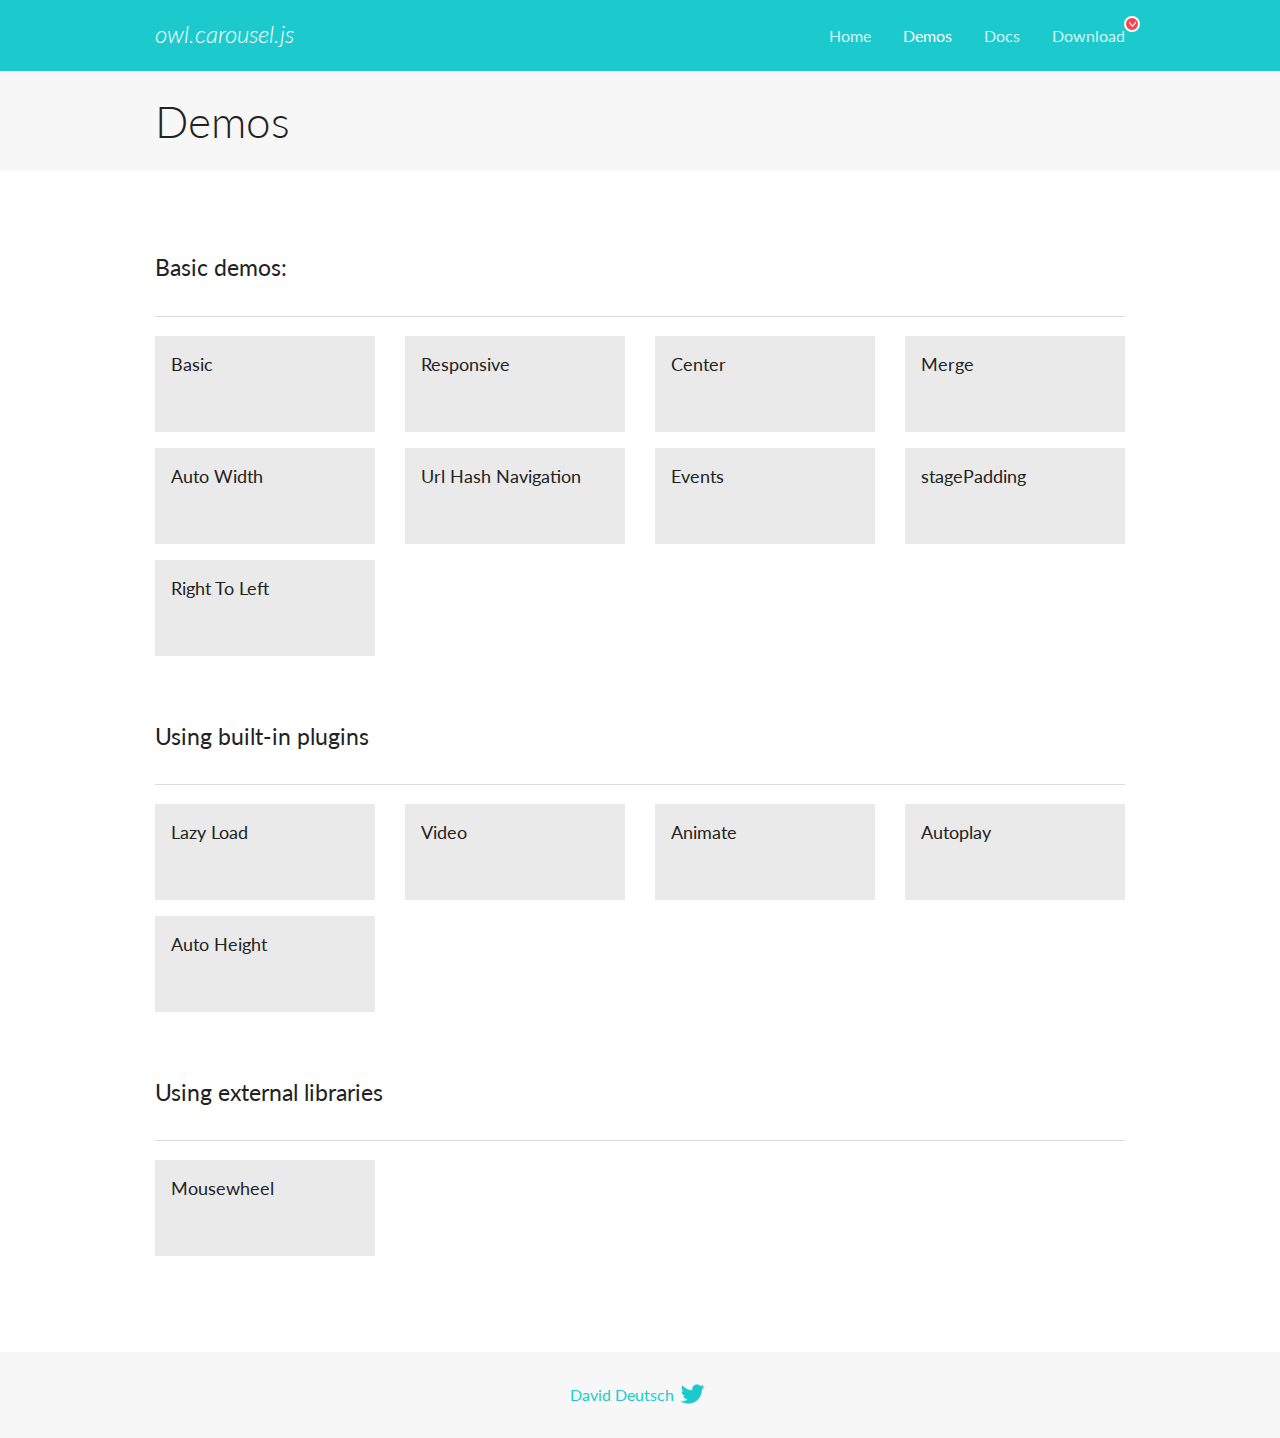
<file: js/owlcarousel2/demos/demos.html>
<!DOCTYPE html>
<html lang="en">
  <head>

    <!-- head -->
    <meta charset="utf-8">
    <meta name="msapplication-tap-highlight" content="no" />
    <meta name="viewport" content="width=device-width, initial-scale=1.0" />
    <meta name="description" content="A list of Owl Carousel examples.">
    <meta name="author" content="David Deutsch">
    <title>
      Demos | Owl Carousel | 2.2.0
    </title>

    <!-- Stylesheets -->
    <link href='https://fonts.googleapis.com/css?family=Lato:300,400,700,400italic,300italic' rel='stylesheet' type='text/css'>
    <link rel="stylesheet" href="../assets/css/docs.theme.min.css">

    <!-- Owl Stylesheets -->
    <link rel="stylesheet" href="../assets/owlcarousel/assets/owl.carousel.min.css">
    <link rel="stylesheet" href="../assets/owlcarousel/assets/owl.theme.default.min.css">

    <!-- HTML5 shim and Respond.js IE8 support of HTML5 elements and media queries -->

    <!--[if lt IE 9]>
      <script src="https://oss.maxcdn.com/libs/html5shiv/3.7.0/html5shiv.js"></script>
      <script src="https://oss.maxcdn.com/libs/respond.js/1.3.0/respond.min.js"></script>
    <![endif]-->

    <!-- Favicons -->
    <link rel="apple-touch-icon-precomposed" sizes="144x144" href="../assets/ico/apple-touch-icon-144-precomposed.png">
    <link rel="shortcut icon" href="../assets/ico/favicon.png">
    <link rel="shortcut icon" href="favicon.ico">

    <!-- Yeah i know js should not be in header. Its required for demos.-->

    <!-- javascript -->
    <script src="../assets/vendors/jquery.min.js"></script>
    <script src="../assets/owlcarousel/owl.carousel.js"></script>
  </head>
  <body>

    <!-- header -->
    <header class="header">
      <div class="row">
        <div class="large-12 columns">
          <div class="brand left">
            <h3>
              <a href="/OwlCarousel2/">owl.carousel.js</a> 
            </h3>
          </div>
          <a id="toggle-nav" class="right">
            <span></span> <span></span> <span></span> 
          </a> 
          <div class="nav-bar">
            <ul class="clearfix">
              <li> <a href="/OwlCarousel2/index.html">Home</a>  </li>
              <li class="active">
                <a href="/OwlCarousel2/demos/demos.html">Demos</a> 
              </li>
              <li> <a href="/OwlCarousel2/docs/started-welcome.html">Docs</a>  </li>
              <li>
                <a href="/OwlCarousel2/download/owl.carousel.2.2.0.zip">Download</a> 
                <span class="download"></span> 
              </li>
            </ul>
          </div>
        </div>
      </div>
    </header>

    <!-- title -->
    <section class="title">
      <div class="row">
        <div class="large-12 columns">
          <h1>Demos</h1>
        </div>
      </div>
    </section>

    <!--  Demos -->
    <section id="demos">
      <div class="row">
        <div class="large-12 columns">
          <h4 id="basic-demos-">Basic demos:</h4>
          <hr>
          <div class="demo-list">
            <div class="row">
              <div class="small-6 medium-4 large-3 columns">
                <a href="basic.html" class="demo-block">
                  <h5>Basic </h5>
                </a> 
              </div>
              <div class="small-6 medium-4 large-3 columns">
                <a href="responsive.html" class="demo-block">
                  <h5>Responsive </h5>
                </a> 
              </div>
              <div class="small-6 medium-4 large-3 columns">
                <a href="center.html" class="demo-block">
                  <h5>Center </h5>
                </a> 
              </div>
              <div class="small-6 medium-4 large-3 columns">
                <a href="merge.html" class="demo-block">
                  <h5>Merge </h5>
                </a> 
              </div>
              <div class="small-6 medium-4 large-3 columns">
                <a href="autowidth.html" class="demo-block">
                  <h5>Auto Width </h5>
                </a> 
              </div>
              <div class="small-6 medium-4 large-3 columns">
                <a href="urlhashnav.html" class="demo-block">
                  <h5>Url Hash Navigation </h5>
                </a> 
              </div>
              <div class="small-6 medium-4 large-3 columns">
                <a href="events.html" class="demo-block">
                  <h5>Events </h5>
                </a> 
              </div>
              <div class="small-6 medium-4 large-3 columns">
                <a href="stagepadding.html" class="demo-block">
                  <h5>stagePadding </h5>
                </a> 
              </div>
              <div class="small-6 medium-4 large-3 columns">
                <a href="rtl.html" class="demo-block">
                  <h5>Right To Left </h5>
                </a> 
              </div>
            </div>
          </div>
          <h4 id="using-built-in-plugins">Using built-in plugins</h4>
          <hr>
          <div class="demo-list">
            <div class="row">
              <div class="small-6 medium-4 large-3 columns">
                <a href="lazyLoad.html" class="demo-block">
                  <h5>Lazy Load </h5>
                </a> 
              </div>
              <div class="small-6 medium-4 large-3 columns">
                <a href="video.html" class="demo-block">
                  <h5>Video </h5>
                </a> 
              </div>
              <div class="small-6 medium-4 large-3 columns">
                <a href="animate.html" class="demo-block">
                  <h5>Animate </h5>
                </a> 
              </div>
              <div class="small-6 medium-4 large-3 columns">
                <a href="autoplay.html" class="demo-block">
                  <h5>Autoplay </h5>
                </a> 
              </div>
              <div class="small-6 medium-4 large-3 columns">
                <a href="autoheight.html" class="demo-block">
                  <h5>Auto Height </h5>
                </a> 
              </div>
            </div>
          </div>
          <h4 id="using-external-libraries">Using external libraries</h4>
          <hr>
          <div class="demo-list">
            <div class="row">
              <div class="small-6 medium-4 large-3 columns">
                <a href="mousewheel.html" class="demo-block">
                  <h5>Mousewheel </h5>
                </a> 
              </div>
            </div>
          </div>
        </div>
      </div>
    </section>

    <!-- footer -->
    <footer class="footer">
      <div class="row">
        <div class="large-12 columns">
          <h5>
            <a href="/docs/support-contact.html">David Deutsch</a> 
            <a id="custom-tweet-button" href="https://twitter.com/share?url=http://www.owlcarousel.owlgraphic.com&text=Owl Carousel - This is so awesome! " target="_blank"></a> 
          </h5>
        </div>
      </div>
    </footer>

    <!-- vendors -->
    <script src="../assets/vendors/highlight.js"></script>
    <script src="../assets/js/app.js"></script>
  </body>
</html>
</file>
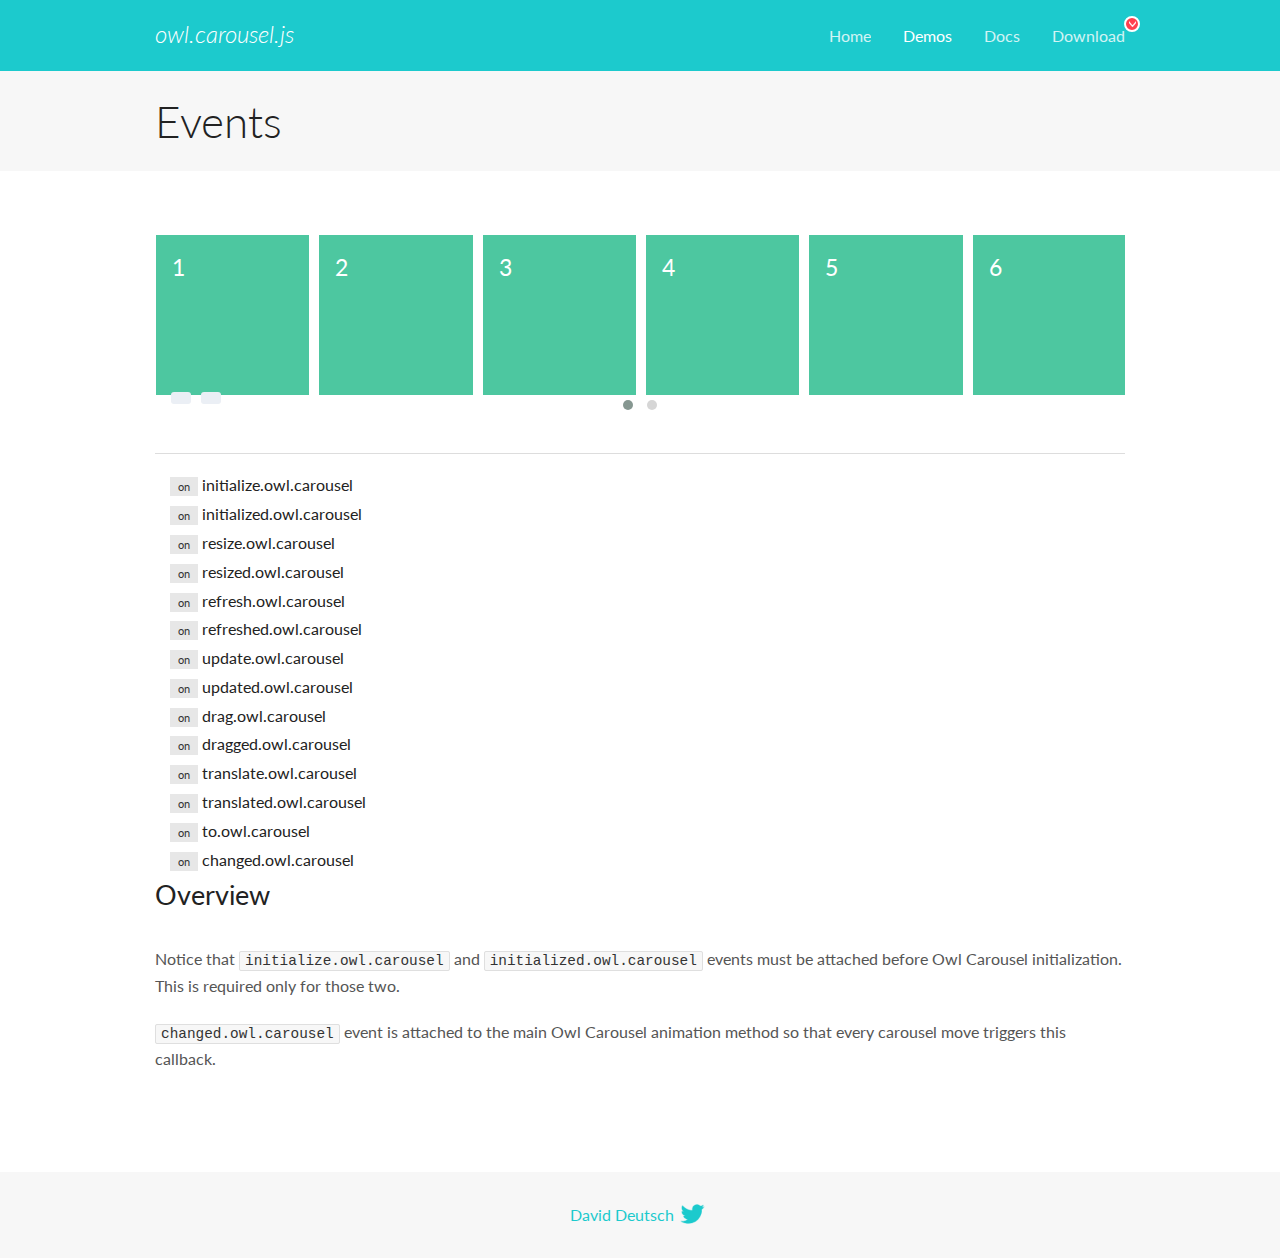
<file: js/owlcarousel2/demos/events.html>
<!DOCTYPE html>
<html lang="en">
  <head>

    <!-- head -->
    <meta charset="utf-8">
    <meta name="msapplication-tap-highlight" content="no" />
    <meta name="viewport" content="width=device-width, initial-scale=1.0" />
    <meta name="description" content="Events usage demo">
    <meta name="author" content="David Deutsch">
    <title>
      Events Demo | Owl Carousel | 2.2.0
    </title>

    <!-- Stylesheets -->
    <link href='https://fonts.googleapis.com/css?family=Lato:300,400,700,400italic,300italic' rel='stylesheet' type='text/css'>
    <link rel="stylesheet" href="../assets/css/docs.theme.min.css">

    <!-- Owl Stylesheets -->
    <link rel="stylesheet" href="../assets/owlcarousel/assets/owl.carousel.min.css">
    <link rel="stylesheet" href="../assets/owlcarousel/assets/owl.theme.default.min.css">

    <!-- HTML5 shim and Respond.js IE8 support of HTML5 elements and media queries -->

    <!--[if lt IE 9]>
      <script src="https://oss.maxcdn.com/libs/html5shiv/3.7.0/html5shiv.js"></script>
      <script src="https://oss.maxcdn.com/libs/respond.js/1.3.0/respond.min.js"></script>
    <![endif]-->

    <!-- Favicons -->
    <link rel="apple-touch-icon-precomposed" sizes="144x144" href="../assets/ico/apple-touch-icon-144-precomposed.png">
    <link rel="shortcut icon" href="../assets/ico/favicon.png">
    <link rel="shortcut icon" href="favicon.ico">

    <!-- Yeah i know js should not be in header. Its required for demos.-->

    <!-- javascript -->
    <script src="../assets/vendors/jquery.min.js"></script>
    <script src="../assets/owlcarousel/owl.carousel.js"></script>
  </head>
  <body>

    <!-- header -->
    <header class="header">
      <div class="row">
        <div class="large-12 columns">
          <div class="brand left">
            <h3>
              <a href="/OwlCarousel2/">owl.carousel.js</a> 
            </h3>
          </div>
          <a id="toggle-nav" class="right">
            <span></span> <span></span> <span></span> 
          </a> 
          <div class="nav-bar">
            <ul class="clearfix">
              <li> <a href="/OwlCarousel2/index.html">Home</a>  </li>
              <li class="active">
                <a href="/OwlCarousel2/demos/demos.html">Demos</a> 
              </li>
              <li> <a href="/OwlCarousel2/docs/started-welcome.html">Docs</a>  </li>
              <li>
                <a href="/OwlCarousel2/download/owl.carousel.2.2.0.zip">Download</a> 
                <span class="download"></span> 
              </li>
            </ul>
          </div>
        </div>
      </div>
    </header>

    <!-- title -->
    <section class="title">
      <div class="row">
        <div class="large-12 columns">
          <h1>Events</h1>
        </div>
      </div>
    </section>

    <!--  Demos -->
    <section id="demos">
      <div class="row">
        <div class="large-12 columns">
          <div class="owl-carousel owl-theme">
            <div class="item">
              <h4>1</h4>
            </div>
            <div class="item">
              <h4>2</h4>
            </div>
            <div class="item">
              <h4>3</h4>
            </div>
            <div class="item">
              <h4>4</h4>
            </div>
            <div class="item">
              <h4>5</h4>
            </div>
            <div class="item">
              <h4>6</h4>
            </div>
            <div class="item">
              <h4>7</h4>
            </div>
            <div class="item">
              <h4>8</h4>
            </div>
            <div class="item">
              <h4>9</h4>
            </div>
            <div class="item">
              <h4>10</h4>
            </div>
            <div class="item">
              <h4>11</h4>
            </div>
            <div class="item">
              <h4>12</h4>
            </div>
          </div>
          <hr>
          <div class="large-12 columns callbacks">
            <div><span class="label secondary initialize">on</span>  initialize.owl.carousel </div>
            <div><span class="label secondary initialized">on</span>  initialized.owl.carousel </div>
            <div><span class="label secondary resize">on</span>  resize.owl.carousel </div>
            <div><span class="label secondary resized">on</span>  resized.owl.carousel </div>
            <div><span class="label secondary refresh">on</span>  refresh.owl.carousel </div>
            <div><span class="label secondary refreshed">on</span>  refreshed.owl.carousel </div>
            <div><span class="label secondary update">on</span>  update.owl.carousel </div>
            <div><span class="label secondary updated">on</span>  updated.owl.carousel </div>
            <div><span class="label secondary drag">on</span>  drag.owl.carousel </div>
            <div><span class="label secondary dragged">on</span>  dragged.owl.carousel </div>
            <div><span class="label secondary translate">on</span>  translate.owl.carousel </div>
            <div><span class="label secondary translated">on</span>  translated.owl.carousel </div>
            <div><span class="label secondary to">on</span>  to.owl.carousel </div>
            <div><span class="label secondary changed">on</span>  changed.owl.carousel </div>
          </div>
          <h3 id="overview">Overview</h3>
          <p>Notice that <code>initialize.owl.carousel</code> and <code>initialized.owl.carousel</code> events must be attached before Owl Carousel initialization. This is required only for those two.</p>
          <p><code>changed.owl.carousel</code> event is attached to the main Owl Carousel animation method so that every carousel move triggers this callback.</p>
          <script>
            jQuery(document).ready(function($) {
              var owl = $('.owl-carousel');
              owl.on('initialize.owl.carousel initialized.owl.carousel ' +
                'initialize.owl.carousel initialize.owl.carousel ' +
                'resize.owl.carousel resized.owl.carousel ' +
                'refresh.owl.carousel refreshed.owl.carousel ' +
                'update.owl.carousel updated.owl.carousel ' +
                'drag.owl.carousel dragged.owl.carousel ' +
                'translate.owl.carousel translated.owl.carousel ' +
                'to.owl.carousel changed.owl.carousel',
                function(e) {
                  $('.' + e.type)
                    .removeClass('secondary')
                    .addClass('success');
                  window.setTimeout(function() {
                    $('.' + e.type)
                      .removeClass('success')
                      .addClass('secondary');
                  }, 500);
                });
              owl.owlCarousel({
                loop: true,
                nav: true,
                lazyLoad: true,
                margin: 10,
                video: true,
                responsive: {
                  0: {
                    items: 1
                  },
                  600: {
                    items: 3
                  },
                  960: {
                    items: 5,
                  },
                  1200: {
                    items: 6
                  }
                }
              });
            });
          </script>
        </div>
      </div>
    </section>

    <!-- footer -->
    <footer class="footer">
      <div class="row">
        <div class="large-12 columns">
          <h5>
            <a href="/docs/support-contact.html">David Deutsch</a> 
            <a id="custom-tweet-button" href="https://twitter.com/share?url=http://www.owlcarousel.owlgraphic.com&text=Owl Carousel - This is so awesome! " target="_blank"></a> 
          </h5>
        </div>
      </div>
    </footer>

    <!-- vendors -->
    <script src="../assets/vendors/highlight.js"></script>
    <script src="../assets/js/app.js"></script>
  </body>
</html>
</file>
